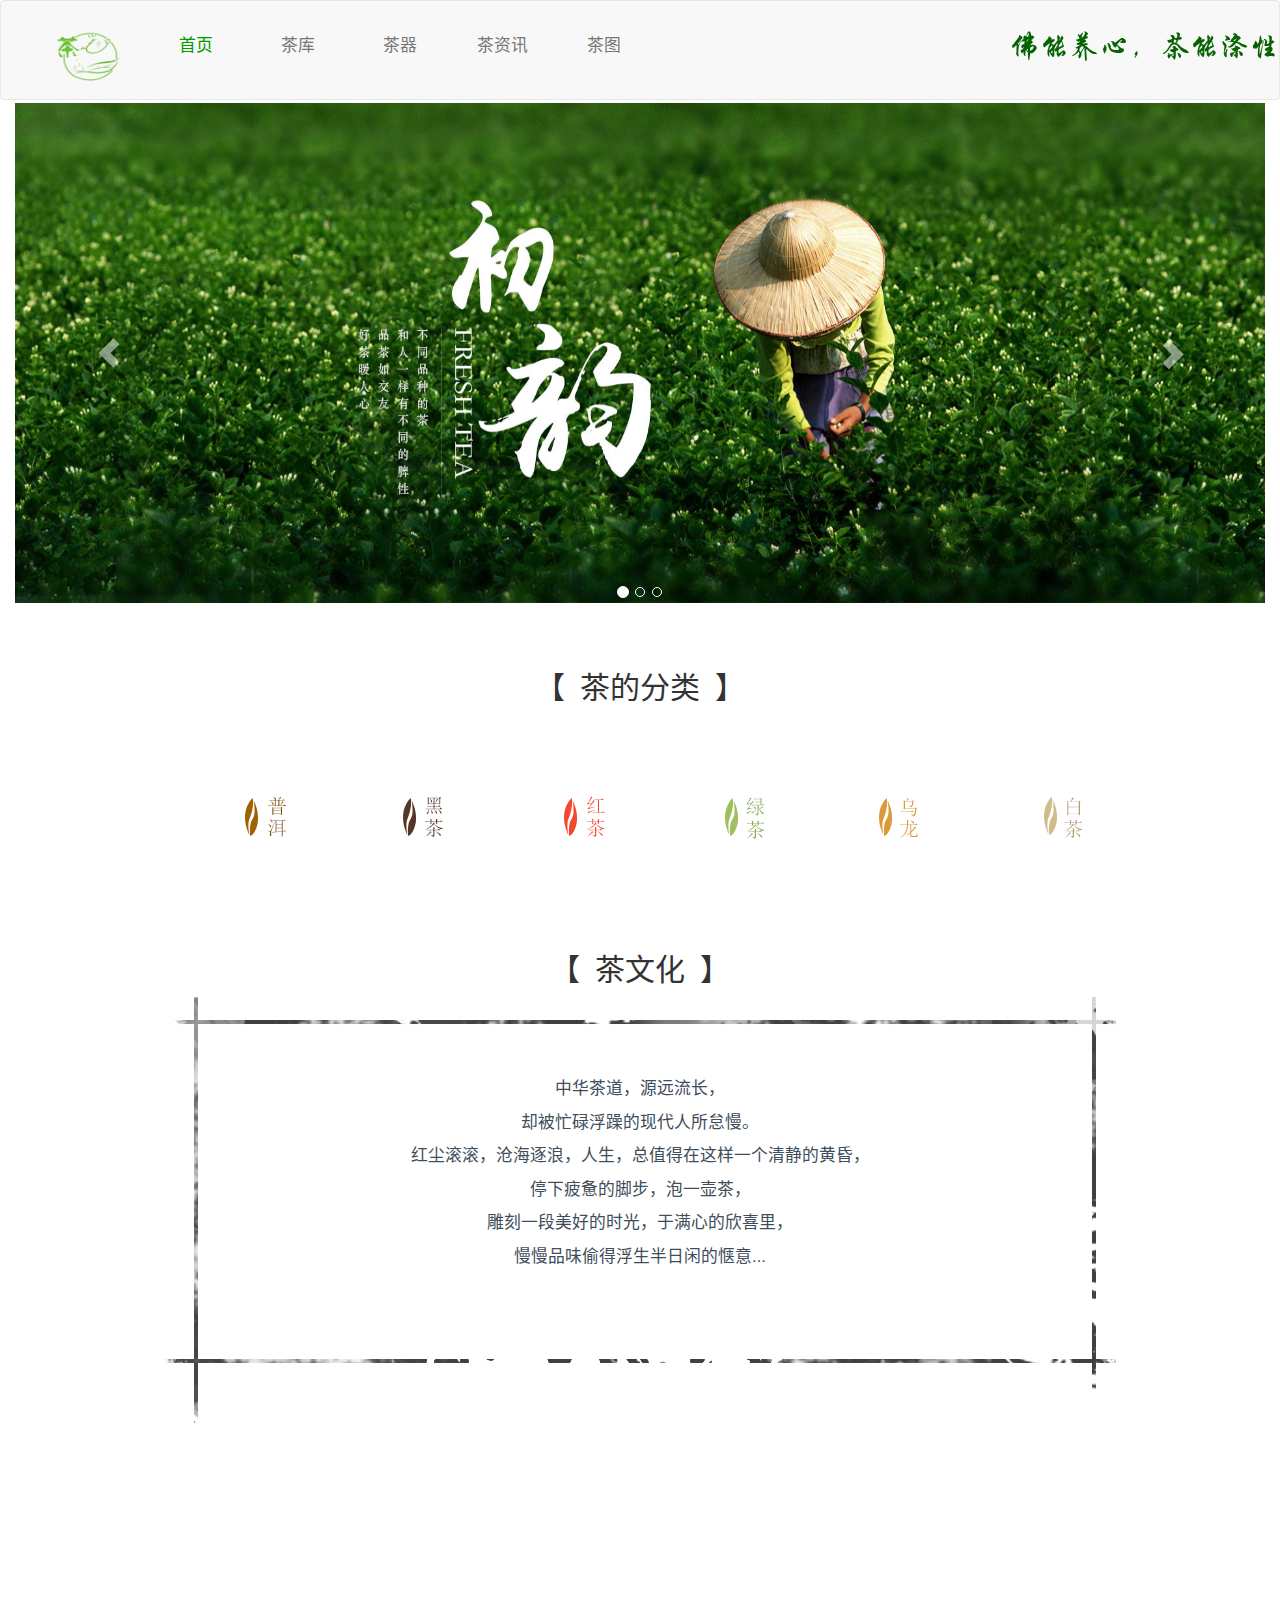
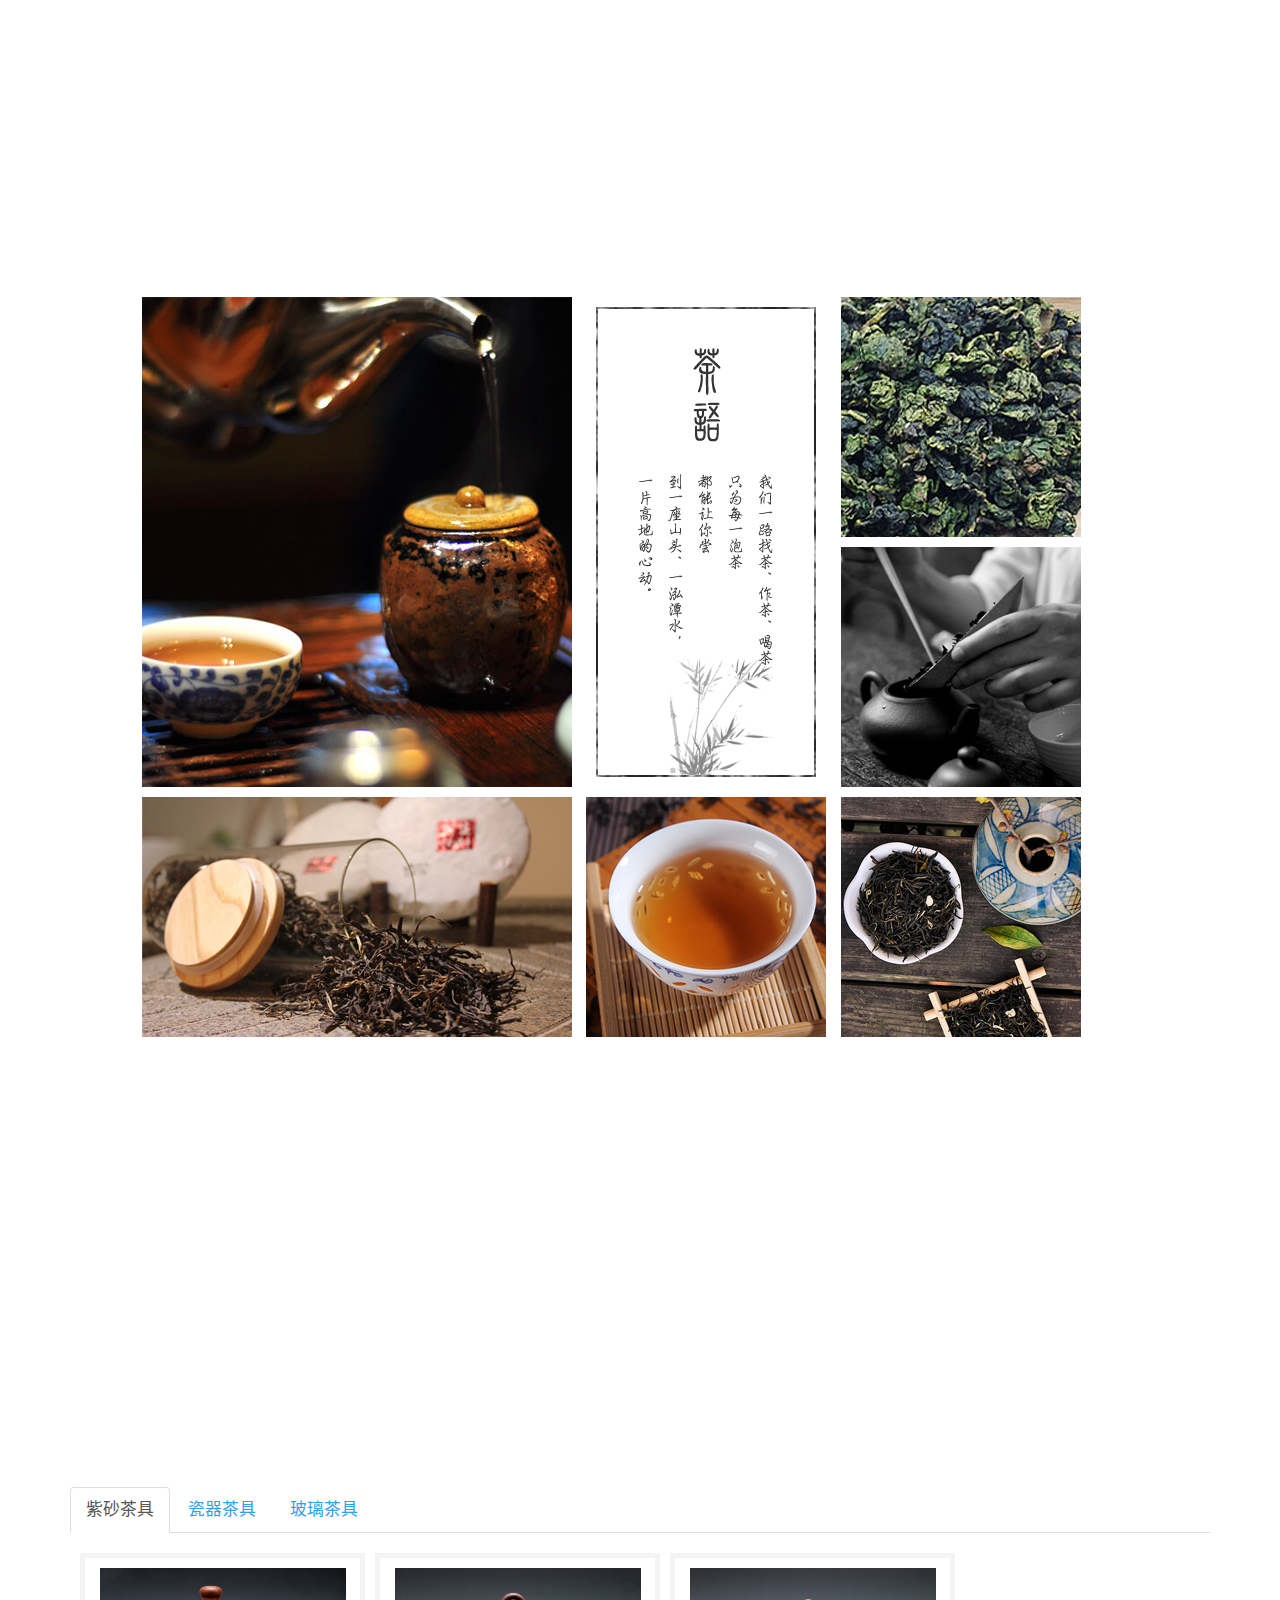
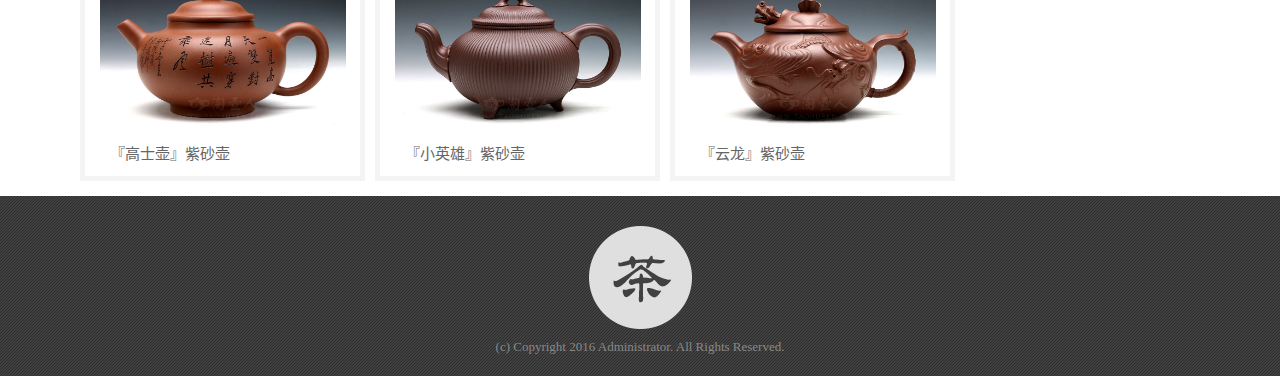
<file: index.html>
<!DOCTYPE html>
<html lang="zh-cn">
<head>
    <meta charset="utf-8">
    <meta http-equiv="X-UA-Compatible" content="IE=edge">
    <meta name="viewport"
          content="width=device-width, user-scalable=no, initial-scale=1.0, maximum-scale=1.0, minimum-scale=1.0">
    <title>茶--首页</title>

    <!-- Bootstrap -->
    <!--引入bootstrap的css文件-->
    <link rel="shortcut icon" href="favicon.ico" />
    <link href="lib/bootstrap-3.3.0-dist/dist/css/bootstrap.css" rel="stylesheet">
    <link rel="stylesheet" href="css/bootstrap.offcanvas.min.css" />
    <link rel="stylesheet" type="text/css" href="css/base.css"/>
    <link rel="stylesheet" type="text/css" href="css/default.css"/>
   	<link rel="stylesheet" type="text/css" href="css/animate.css"/>
	<link rel="stylesheet" type="text/css" href="css/index/index.css"/>
    <!-- HTML5 shim and Respond.js for IE8 support of HTML5 elements and media queries -->
    <!-- WARNING: Respond.js doesn't work if you view the page via file:// -->
    <!--[if lt IE 9]>
    <script src="lib/html5shiv-3.7.3/dist/html5shiv.min.js"></script>
    <script src="lib/Respond-1.4.2/src/respond.js"></script>
    <![endif]-->
</head>
<body>
<!--TODO-->
<!-------导航开始-->
<div class="cha-nav">
<header class="clearfix">
            <button type="button" class="navbar-toggle offcanvas-toggle" data-toggle="offcanvas" data-target="#js-bootstrap-offcanvas" style="float:left;">
                <span class="sr-only">Toggle navigation</span>
                <span class="icon-bar"></span>
                <span class="icon-bar"></span>
                <span class="icon-bar"></span>
            </button>
            <nav class="navbar navbar-default navbar-offcanvas navbar-offcanvas-touch navbar-offcanvas-fade" role="navigation" id="js-bootstrap-offcanvas">
                <div class="container-fluid">
                    <div class="navbar-header">
                        <a class="navbar-brand logo" href="index.html"><img src="img/index/logo.png" width="80" height="50"/></a>
                        <button type="button" class="navbar-toggle offcanvas-toggle pull-right" data-toggle="offcanvas" data-target="#js-bootstrap-offcanvas" style="float:left;">
                            <span class="sr-only">Toggle navigation</span>
                            <i class="glyphicon glyphicon-remove"></i>
                        </button>
                    </div>
                    <div>
                        <ul class="nav navbar-nav navbar-left">
                            <li><a class="active" href="#">首页</a></li>
                            <li><a  href="chaku.html">茶库</a></li>
                            <li><a href="#">茶器</a></li>
                            <li><a href="zixun.html">茶资讯</a></li>
                            <li><a href="chatu.html">茶图</a></li>
                      
                        </ul>
                         <ul class="nav navbar-nav navbar-right hidden-sm" >
                         	<li> <img src="img/index/wenzi.png"/></li>
                         </ul>
                    </div>
                </div>
            </nav>
            </nav>
       </header>
        </div>
        <!-------导航结束-->
        <!------轮播图开始-->
        <div class="carousel-box">
        	<div class="container-fluid main-container">
    <div id="carousel-example-generic" class="carousel slide">
      <!-- Indicators -->
      <ol class="carousel-indicators">
        <li data-target="#carousel-example-generic" data-slide-to="0" class="active"></li>
        <li data-target="#carousel-example-generic" data-slide-to="1"></li>
        <li data-target="#carousel-example-generic" data-slide-to="2"></li>
      </ol>

      <!-- Wrapper for slides -->
      <div class="carousel-inner" role="listbox">

        <!-- First slide -->
        <div class="item active deepskyblue">

          <div class="carousel-caption">
           <img data-animation = "animated rotateIn" src="img/index/lunbo1.jpg">
            
          </div>
        </div> <!-- /.item -->

        <!-- Second slide -->
        <div class="item skyblue">
          <div class="carousel-caption">
          <img data-animation="animated rollIn" src="img/index/lunbo3.jpg"/>
           
          </div>
        </div><!-- /.item -->

        <!-- Third slide -->
        <div class="item darkerskyblue">
          <div class="carousel-caption">
            <img  data-animation="animated zoomInLeft" src="img/index/lunbo4.jpg"/>
           
          </div>
        </div><!-- /.item -->

      </div><!-- /.carousel-inner -->

      <!-- Controls -->
      <a class="left carousel-control" href="#carousel-example-generic" role="button" data-slide="prev">
        <span class="glyphicon glyphicon-chevron-left" aria-hidden="true"></span>
        <span class="sr-only">Previous</span>
      </a>
      <a class="right carousel-control" href="#carousel-example-generic" role="button" data-slide="next">
        <span class="glyphicon glyphicon-chevron-right" aria-hidden="true"></span>
        <span class="sr-only">Next</span>
      </a>
    </div><!-- /.carousel -->

</div><!-- /.container -->
        		
        	</div>
        </div>
        <!------轮播图结束-->
        <!------茶类-->
        <div class="container">
        	<div class="tea-list">
        		<p style="text-align: center;">
        		<span class="word">
        			【&nbsp;&nbsp;<span>茶的分类</span>&nbsp;&nbsp;】
        		</span>
        	</p>
        		<ul class="clearfix">
        			<li class="col-lg-2 col-sm-4 col-md-4"><a class="i1" href="chaku.html">普洱</a></li>
        			<li class="col-lg-2 col-sm-4 col-md-4"><a class="i2" href="chaku.html">黑茶</a></li>
        			<li class="col-lg-2 col-sm-4 col-md-4"><a class="i3" href="chaku.html">红茶</a></li>
        			<li class="col-lg-2 col-sm-4 col-md-4"><a class="i4" href="chaku.html">绿茶</a></li>
        			<li class="col-lg-2 col-sm-4 col-md-4"><a class="i5" href="chaku.html">乌龙</a></li>
        			<li class="col-lg-2 col-sm-4 col-md-4"><a class="i6" href="chaku.html">白茶</a></li>
        		</ul>
        	</div>
        </div>
        <!-----茶类结束-->
        <!--茶文化-->
<div class="container-fluid">
    <div class="container">
        <div class="tea-culture">
        	<p>
        		<span class="word">
        			【&nbsp;&nbsp;<span>茶文化</span>&nbsp;&nbsp;】
        		</span>
        	</p>
        </div>         	
    </div>
    <div class="kuang">
    	<center>
    		<p class="pword">中华茶道，源远流长，<br />
却被忙碌浮躁的现代人所怠慢。<br />
红尘滚滚，沧海逐浪，人生，总值得在这样一个清静的黄昏，<br />
停下疲惫的脚步，泡一壶茶，<br />
雕刻一段美好的时光，于满心的欣喜里，<br />
慢慢品味偷得浮生半日闲的惬意...</p>
    	</center>
    </div>
</div>
<!--茶文化over-->
	<div class="container-fluid fix-box">
		<div class="fix1">
			<div class="fix1-word">
				<img src="img/index/teaword.png"/>
				<p>烹饪好茶 ，尝百味人生，香满万家</p>
			</div>
		</div>
	</div>
	<div class="container teapic-box">
		<div class="teapic-top clearfix">
		<div class="col-lg-5 col-md-5 hidden-sm hidden-xs"><img src="img/index/daocha.png"/></div>
		
		<div class="col-lg-3 col-md-3"><img class="fr sps" src="img/index/chayu.png"/ ></div>
		<div class="hidden-lg hidden-md hidden-sm"><p><br />品<br />茶<br />人<br />生</p></div>
		<div class="col-lg-4 col-md-4 hidden-xs">
			<div  class="col-lg-7"><img src="img/index/tea1.png"/></div>
			<div style="margin-top: 10px;" class="col-lg-7"> <img src="img/index/tea2.png"/></div>
		</div>
		</div>
		<div class="teapic-bottom clearfix">
			<div class="col-lg-5 col-md-5 hidden-sm hidden-xs"><img src="img/index/tea5.png"/></div>
			<div class="col-lg-3 col-md-3 col-sm-3 col-xs-3 hidden-sm hidden-xs"><img class="fr sps" src="img/index/tea4.png"/></div>
			<div class="col-lg-4 col-md-4 col-sm-4 col-xs-4 hidden-sm hidden-xs"><img class="sps2" src="img/index/tea3.png"/></div>
		</div>
		
	</div>
	
	<div class="container-fluid rel teatool">
		<div class="fix2">
			<div class="fix2-word">
				<img src="img/index/teatool.png"/>
				<p>茶器晚犹设，歌壶醒不敲。</p>
			</div>
		</div>
	</div>
	<div class="container teatool-tab-box">
		<ul id="myTab" class="nav nav-tabs" role="tablist">
  <li role="presentation" class="active"><a href="#home" role="tab" data-toggle="tab">紫砂茶具</a></li>
  <li role="presentation"><a href="#profile" role="tab" data-toggle="tab">瓷器茶具</a></li>
  <li role="presentation"><a href="#messages" role="tab" data-toggle="tab">玻璃茶具</a></li>
</ul>

<!-- Tab panes -->
<div class="tab-content">
  <div role="tabpanel" class="tab-pane active" id="home">
  	<div class="list col-lg-3 col-md-3 col-sm-3 col-xs-6">
			<div class="list-top">
				<img src="img/index/zishan1.jpg"/>
				<span class="word">
					<p style="font-weight: bold;">高士壶』紫砂壶</p>
					采用了原矿底槽清制作而成，壶容量为1000cc，壶身圆润饱满，柔和的线条和饱满的外形，让人由衷赞叹。
				</span>
			</div>
			<div class="list-bottom">
				
				<span>『高士壶』紫砂壶</span>
			</div>
		</div>
		<div class="list col-lg-3 col-md-3 col-sm-3 col-xs-6">
			<div class="list-top">
				<img src="img/index/zishan2.jpg"/>
				<span class="word">
					<p style="font-weight: bold;">『小英雄』紫砂壶</p>
					此《小英雄》壶为超大品1260cc，原矿紫泥制壶泥色醇厚古拙，壶之盖、身勾勒一百零八道筋瓤，喻《水浒传》中一百单八将，以如意作桥钮，口盖严丝合缝、上下影衬、经、纬深浅自如，英雄气足！
				</span>
			</div>
			<div class="list-bottom">
		
				<span>『小英雄』紫砂壶</span>
			</div>
		</div>
		<div class="list col-lg-3 col-md-3 col-sm-3 col-xs-6">
			<div class="list-top">
				<img src="img/index/zishan3.jpg"/>
				<span class="word">
					<p style="font-weight: bold;">『云龙』紫砂壶</p>
					云龙壶创意来源于传统鱼化龙壶式，壶身以浮雕手法装饰以流动的彩云、翻飞舞动的双龙，活灵活现。从云端下垂出龙尾，构成略呈耳形的壶鋬，龙尾为飞把略呈耳形，便于提拿；壶身所塑另外一条龙自云端向下气韵贯通，形象生动。
				</span>
			</div>
			<div class="list-bottom">
				
				<span>『云龙』紫砂壶</span>
			</div>
		</div>
  	</div>
  <div role="tabpanel" class="tab-pane" id="profile">
  	<div class="list col-lg-3 col-md-3 col-sm-3 col-xs-6">
			<div class="list-top">
				<img src="img/index/ciqi1.jpg"/>
				<span class="word">
					<p style="font-weight: bold;">景德镇陶瓷提梁壶</p>
					景德镇陶瓷器大容量提梁壶 特大号水壶 凉茶壶 复古怀旧老式茶壶
				</span>
			</div>
			<div class="list-bottom">
				
				<span>景德镇陶瓷提梁壶</span>
			</div>
		</div>
		<div class="list col-lg-3 col-md-3 col-sm-3 col-xs-6">
			<div class="list-top">
				<img src="img/index/ciqi2.jpg"/>
				<span class="word">
					<p style="font-weight: bold;">景德镇陶瓷方形壶</p>
					景德镇陶瓷器方形壶  凉茶壶 复古怀旧老式茶壶
				</span>
			</div>
			<div class="list-bottom">
		
				<span>景德镇陶瓷方形壶</span>
			</div>
		</div>
		<div class="list col-lg-3 col-md-3 col-sm-3 col-xs-6">
			<div class="list-top">
				<img src="img/index/ciqi3.jpg"/>
				<span class="word">
					<p style="font-weight: bold;">『宋湖田窑影青茶壶</p>
					影青瓷又称映青瓷，是汉族传统制瓷工艺中的珍品，其前身是青白瓷，被称作“色白花青”的影青瓷是北宋中期景德镇所独创，其釉色青白淡雅，釉面明澈丽洁，胎质坚致腻白，色泽温润如玉，所以历史上有“假玉器”之称。
				</span>
			</div>
			<div class="list-bottom">
				
				<span>宋湖田窑影青茶壶</span>
			</div>
		</div>
  </div>
  <div role="tabpanel" class="tab-pane" id="messages">
  	<div class="list col-lg-3 col-md-3 col-sm-3 col-xs-6">
			<div class="list-top">
				<img src="img/index/boli1.jpg"/>
				<span class="word">
					<p style="font-weight: bold;">玻璃双层杯</p>
					本品采用手工吹制的两只单层玻璃杯，相互嵌套后，高温烤合杯口而成，工艺 难度和制作成本都远高于普通模具单层玻璃杯。
				</span>
			</div>
			<div class="list-bottom">
				
				<span>玻璃双层杯</span>
			</div>
		</div>
		<div class="list col-lg-3 col-md-3 col-sm-3 col-xs-6">
			<div class="list-top">
				<img src="img/index/boli2.jpg"/>
				<span class="word">
					<p style="font-weight: bold;">玻璃美体杯</p>
					简约的现代感设计，配合晶莹剔透高性能玻璃材质，

无论何时何地何处，优美环彩的光影流动，视觉令心情变得从容清透
				</span>
			</div>
			<div class="list-bottom">
		
				<span>玻璃美体杯</span>
			</div>
		</div>
		<div class="list col-lg-3 col-md-3 col-sm-3 col-xs-6">
			<div class="list-top">
				<img src="img/index/boli3.jpg"/>
				<span class="word">
					<p style="font-weight: bold;">玻璃燕尾壶</p>
					简约的现代感设计，配合晶莹剔透高性能玻璃材质，
无论何时何地何处，优美环彩的光影流动，视觉令心情变得从容清透
				</span>
			</div>
			<div class="list-bottom">
				
				<span>玻璃燕尾壶</span>
			</div>
		</div>
  </div>
</div>
	</div>
<div class="container-fluid footer">
	<div class="container">
		<center><img src="img/index/footlogo.png"/>
		<p>(c) Copyright 2016 Administrator. All Rights Reserved. </p>
		</center>
		
	</div>
</div>
<!-- jQuery (necessary for Bootstrap's JavaScript plugins) -->
<script src="lib/jquery-1.12.4.js"></script>
<!-- Include all compiled plugins (below), or include individual files as needed -->
<script src="lib/bootstrap-3.3.0-dist/dist/js/bootstrap.min.js"></script>
<script src="js/bootstrap.offcanvas.min.js" type="text/javascript" charset="utf-8"></script>
<script src="js/index/index.js" type="text/javascript" charset="utf-8"></script>
</body>
</html>
</file>
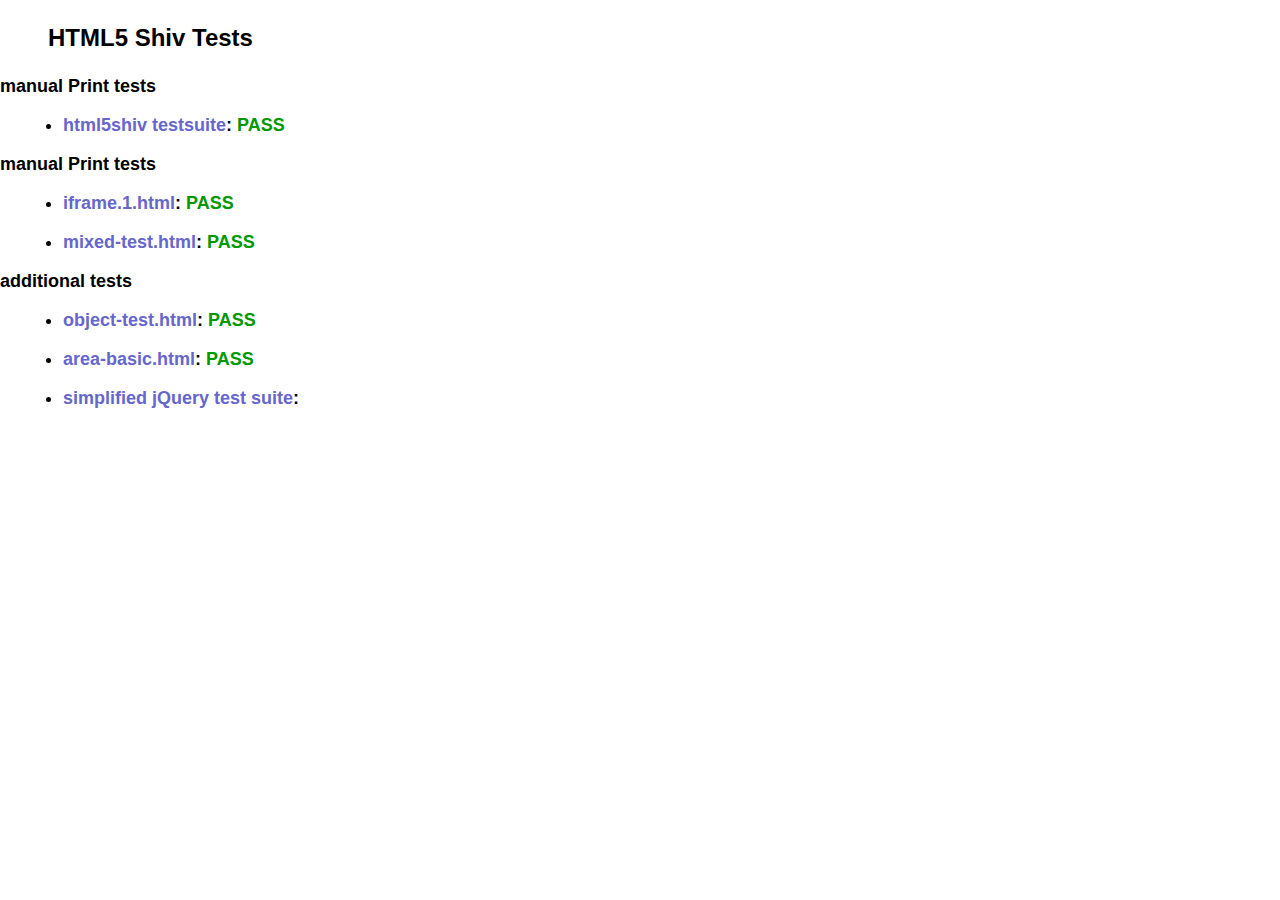
<file: lib/html5shiv-3.7.3/test/index.html>
<!doctype html>
<html>
	<head>
		<meta charset="utf-8">
		<title>IE&lt;9 HTML5 Shiv Tests</title>
		<link rel="stylesheet" href="style.css">
		<script src="../src/html5shiv-printshiv.js"></script>
	</head>
	<body>
		<h1>
			HTML5 Shiv Tests
		</h1>
		<h2>manual Print tests</h2>
		<ul>
			<li>
				<a href="html5shiv.html">html5shiv testsuite</a>: <span class="pass">PASS</span>
			</li>
			
		</ul>
		<h2>manual Print tests</h2>
		<ul>
			<li>
				<a href="iframe.1.html">iframe.1.html</a>: <span class="pass">PASS</span>
			</li>
			<li>
				<a href="mixed-test.html">mixed-test.html</a>: <span class="pass">PASS</span>
			</li>
			
		</ul>
		<h2>additional tests</h2>
		<ul>
			
			<li>
				<a href="object-test.html">object-test.html</a>: <span class="pass">PASS</span>
			</li>
			
			<li>
				<a href="highcharts/area-basic.html">area-basic.html</a>: <span class="pass">PASS</span>
			</li>
			<li>
				<a href="jquery-1.7.1/index.html">simplified jQuery test suite</a>:
			</li>
		</ul>
	<body>
</html>
</file>
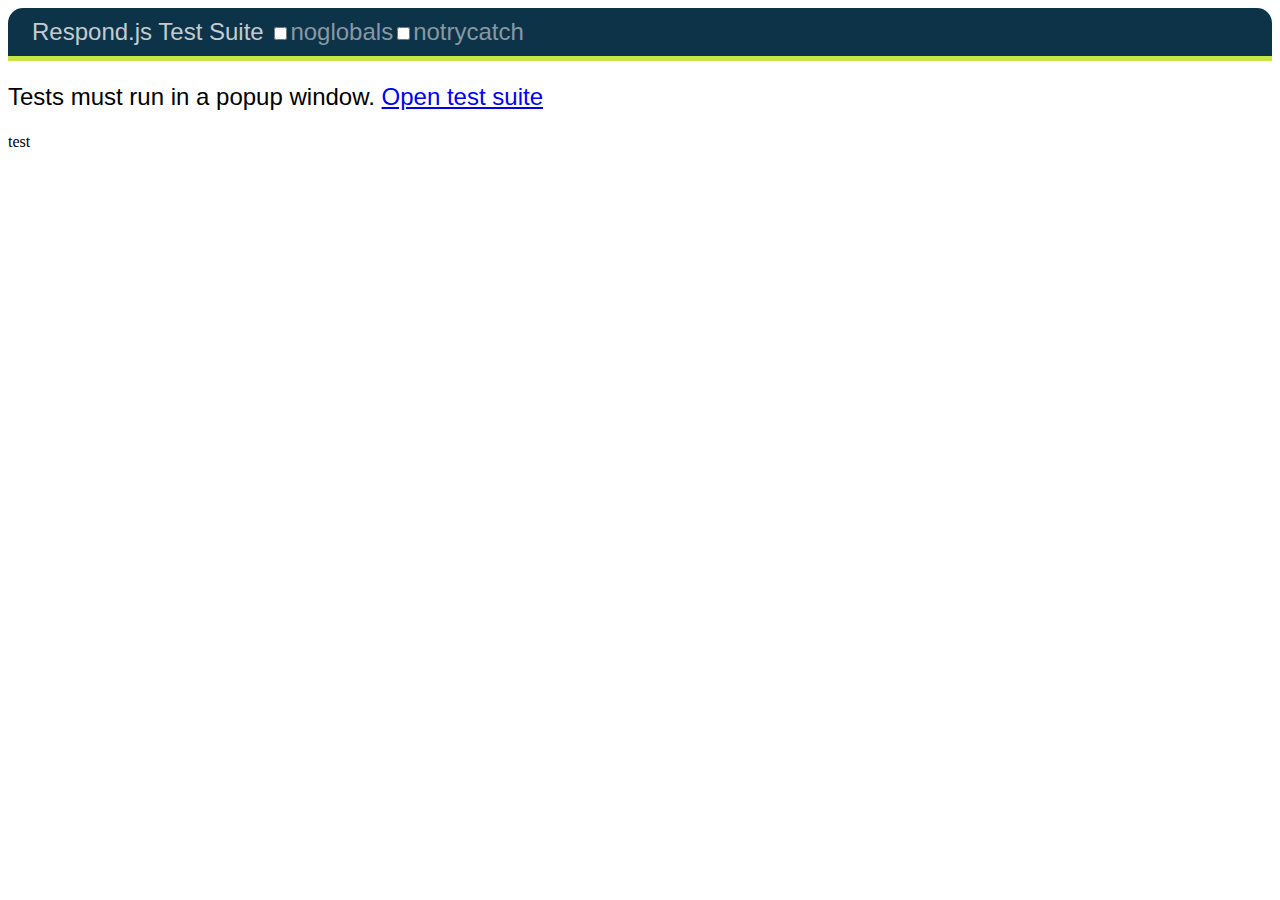
<file: lib/Respond-1.4.2/test/unit/index.html>
<!DOCTYPE html>
<html>
<head>
	<meta charset="utf-8" />
	<title>Respond.js Test Suite</title>
	<link rel="stylesheet" href="qunit/qunit.css" media="screen">
	<script src="qunit/qunit.js"></script>
	<link href="test.css" rel="stylesheet" />
	<link href="test2.css" media="screen and (min-width: 950px)" rel="stylesheet" />
	<link href="test3.css" media="screen and (min-width: 68.75em)" rel="stylesheet" />
	<script src="../../dest/respond.src.js"></script>
	<script src="tests.js"></script>

</head>
<body>
	<h1 id="qunit-header">Respond.js Test Suite</h1>
	<h2 id="qunit-banner"></h2>
	<div id="qunit-testrunner-toolbar"></div>
	<h2 id="qunit-userAgent"></h2>
	<ol id="qunit-tests"></ol>
	
	<!-- tests must run in new window -->
	<div id="launcher"></div>
	
	<!-- elem for applying css via queries -->
	<div id="testelem" class="foo">test</div>
	
</body>
</html>
</file>
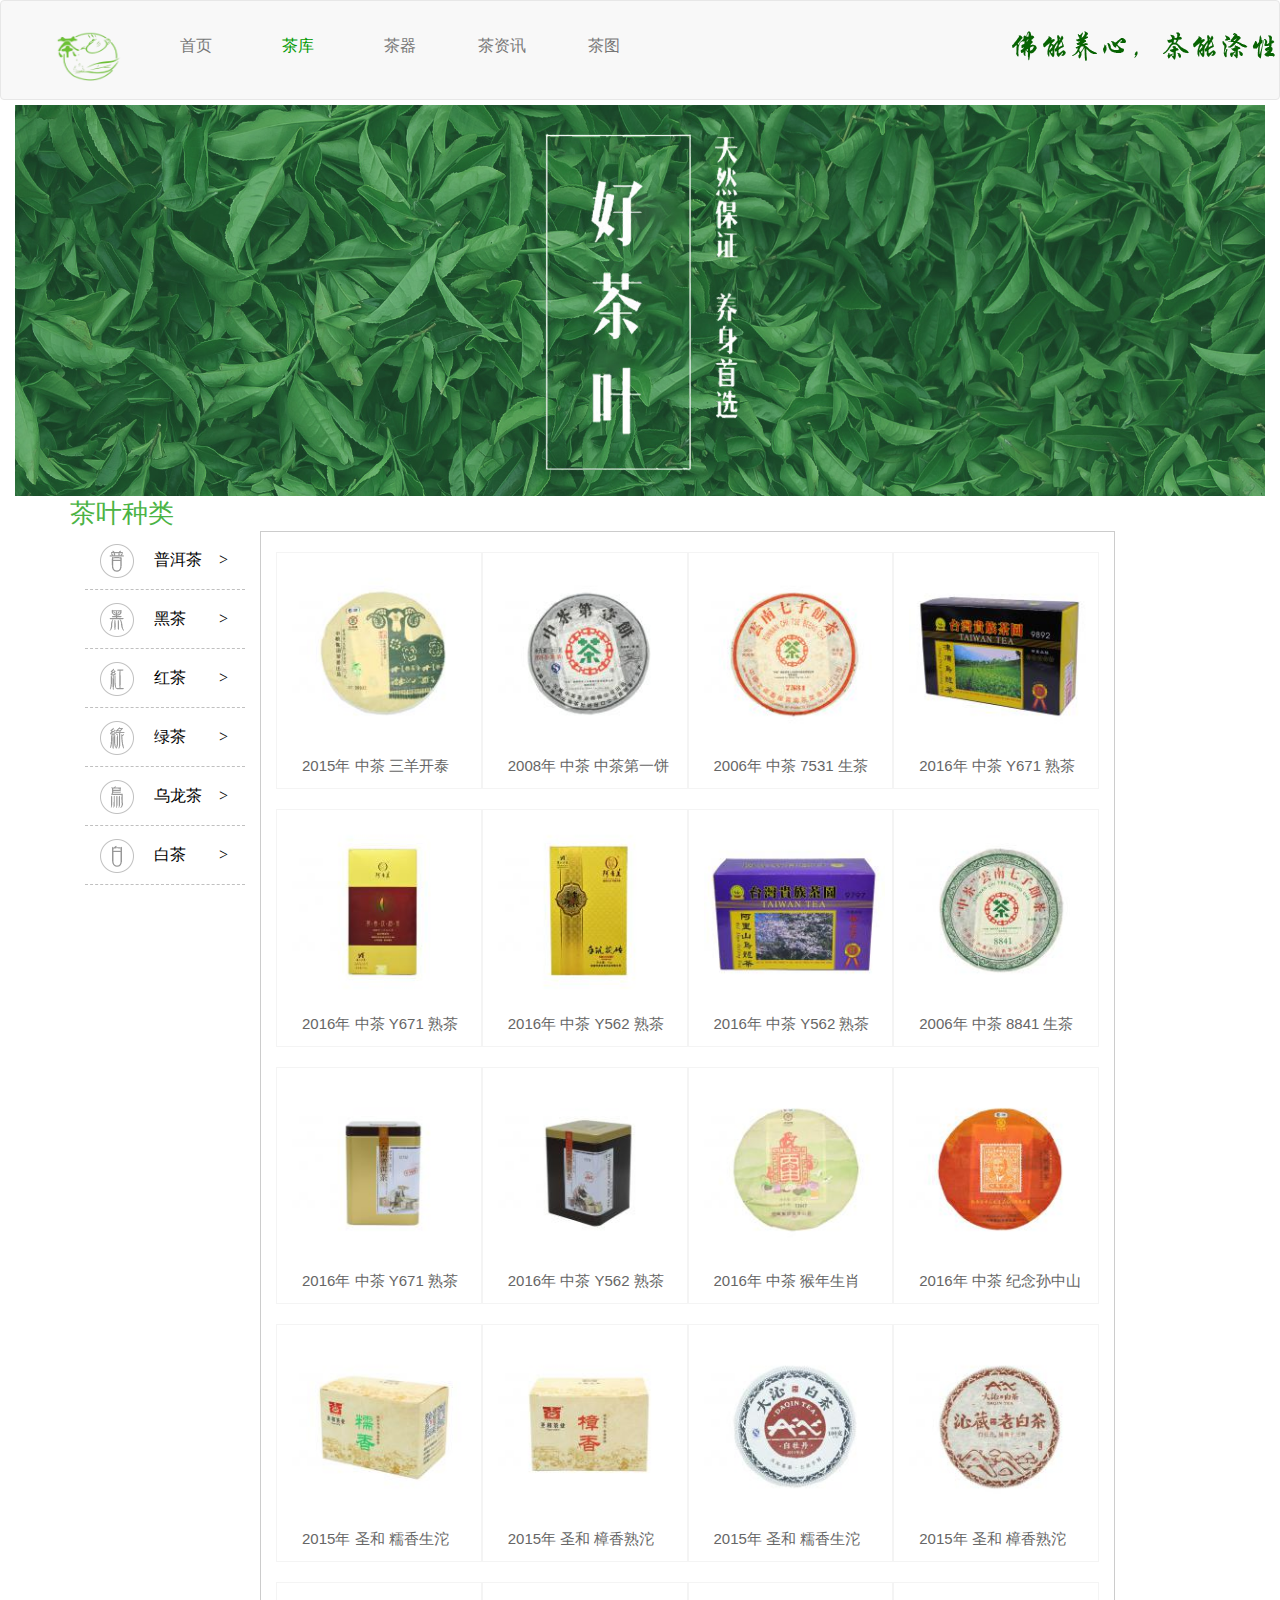
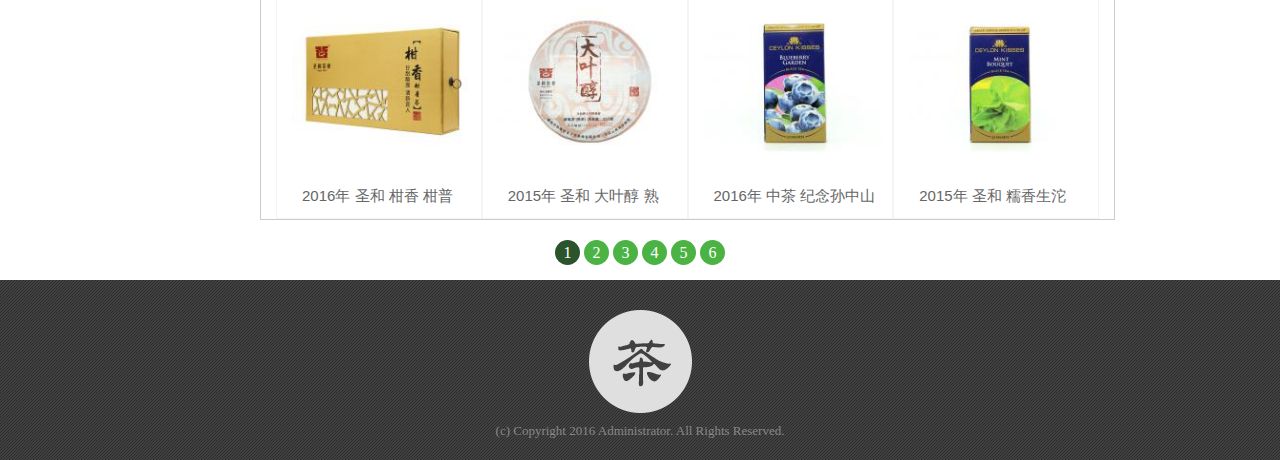
<file: chaku.html>
<!DOCTYPE html>
<html>
	<head>
    <meta charset="utf-8">
    <meta http-equiv="X-UA-Compatible" content="IE=edge">
    <meta name="viewport"
          content="width=device-width, user-scalable=no, initial-scale=1.0, maximum-scale=1.0, minimum-scale=1.0">
    <title>茶--库</title>

    <!-- Bootstrap -->
    <!--引入bootstrap的css文件-->
     <link rel="shortcut icon" href="favicon.ico" />
    <link href="lib/bootstrap-3.3.0-dist/dist/css/bootstrap.css" rel="stylesheet">
    <link rel="stylesheet" href="css/bootstrap.offcanvas.min.css" />
    <link rel="stylesheet" type="text/css" href="css/base.css"/>
    <link rel="stylesheet" type="text/css" href="css/default.css"/>
   	<link rel="stylesheet" type="text/css" href="css/animate.css"/>
	<link rel="stylesheet" type="text/css" href="css/chaku/chaku.css"/>
    <!-- HTML5 shim and Respond.js for IE8 support of HTML5 elements and media queries -->
    <!-- WARNING: Respond.js doesn't work if you view the page via file:// -->
    <!--[if lt IE 9]>
    <script src="lib/html5shiv-3.7.3/dist/html5shiv.min.js"></script>
    <script src="lib/Respond-1.4.2/src/respond.js"></script>
    <![endif]-->

</head>
	<body>
		<div class="cha-nav">
<header class="clearfix">
            <button type="button" class="navbar-toggle offcanvas-toggle" data-toggle="offcanvas" data-target="#js-bootstrap-offcanvas" style="float:left;">
                <span class="sr-only">Toggle navigation</span>
                <span class="icon-bar"></span>
                <span class="icon-bar"></span>
                <span class="icon-bar"></span>
            </button>
            <nav class="navbar navbar-default navbar-offcanvas navbar-offcanvas-touch navbar-offcanvas-fade" role="navigation" id="js-bootstrap-offcanvas">
                <div class="container-fluid">
                    <div class="navbar-header">
                        <a class="navbar-brand logo" href="index.html"><img src="img/index/logo.png" width="80" height="50"/></a>
                        <button type="button" class="navbar-toggle offcanvas-toggle pull-right" data-toggle="offcanvas" data-target="#js-bootstrap-offcanvas" style="float:left;">
                            <span class="sr-only">Toggle navigation</span>
                            <i class="glyphicon glyphicon-remove"></i>
                        </button>
                    </div>
                    <div>
                        <ul class="nav navbar-nav navbar-left">
                            <li><a  href="index.html">首页</a></li>
                            <li><a class="active"  href="#">茶库</a></li>
                            <li><a href="#">茶器</a></li>
                            <li><a  href="zixun.html">茶资讯</a></li>
                            <li><a href="chatu.html">茶图</a></li>
                         
                        </ul>
                         <ul class="nav navbar-nav navbar-right hidden-sm" >
                         	<li> <img src="img/index/wenzi.png"/></li>
                         </ul>
                    </div>
                </div>
            </nav>
            </nav>
       </header>
       </div>	
        <div class="container-fluid kind-header-box">
        	<div  class="kind-header"><img src="img/chakku/all.jpg"/></div>
        </div>
              
        	     		
        	<div class="container">
        		  <p ><a class="title" href="javascript:;">茶叶种类</a></p>
        		<div class="col-lg-2 kind-nav-box">
        			<dl class="col-sm-4 col-xs-4">
        				<dt>
        					<a href="javascript:;"><i class="icon i1"></i>普洱茶<i class="statu">></i></a>
        				</dt>
        			</dl>
        			<dl class="col-sm-4 col-xs-4">
        				<dt>
        					<a href="javascript:;"><i class="icon i2"></i>黑茶<i class="statu">></i></a>
        				</dt>
        			</dl>
        			<dl class="col-sm-4 col-xs-4">
        				<dt>
        					<a href="javascript:;"><i class="icon i3"></i>红茶<i class="statu">></i></a>
        				</dt>
        			</dl>
        			<dl class="col-sm-4 col-xs-4">
        				<dt>
        					<a href="javascript:;"><i class="icon i4"></i>绿茶<i class="statu">></i></a>
        				</dt>
        			</dl>
        			<dl class="col-sm-4 col-xs-4">
        				<dt>
        					<a href="javascript:;"><i class="icon i5"></i>乌龙茶<i class="statu">></i></a>
        				</dt>
        			</dl>
        			<dl class="col-sm-4 col-xs-4">
        				<dt>
        					<a href="javascript:;"><i class="icon i6"></i>白茶<i class="statu">></i></a>
        				</dt>
        			</dl>
        		</div>
        		<div class="col-lg-9 kind-list-box">
        			
    </div>
</div>
<div class="container">
	<center><ul class="page">
		<li class="active">1</li>
		<li>2</li>
		<li>3</li>
		<li>4</li>
		<li>5</li>
		<li>6</li>
		
	</ul></center>
</div>
        <div class="container-fluid footer">
	<div class="container">
		<center><img src="img/index/footlogo.png"/>
		<p>(c) Copyright 2016 Administrator. All Rights Reserved. </p>
		</center>
		
	</div>
</div>
<!-- jQuery (necessary for Bootstrap's JavaScript plugins) -->
<script src="lib/jquery-1.12.4.js"></script>
<!-- Include all compiled plugins (below), or include individual files as needed -->
<script src="lib/bootstrap-3.3.0-dist/dist/js/bootstrap.min.js"></script>
<script src="js/bootstrap.offcanvas.min.js" type="text/javascript" charset="utf-8"></script>
<script src="js/chaku/chaku.js" type="text/javascript" charset="utf-8"></script>
</body>
</html>
</file>
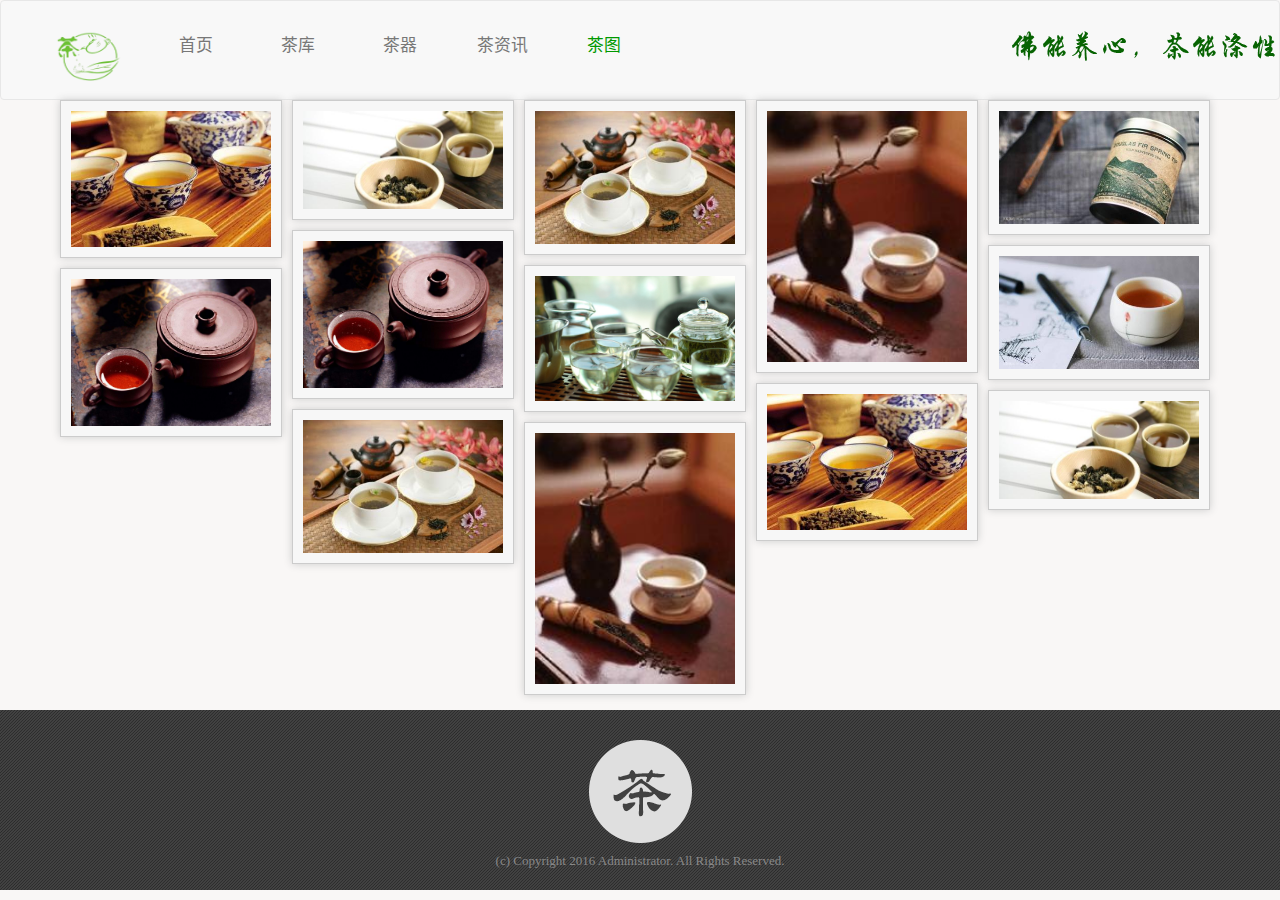
<file: chatu.html>
<!DOCTYPE html>
<html lang="zh-cn">
<head>
    <meta charset="utf-8">
    <meta http-equiv="X-UA-Compatible" content="IE=edge">
    <meta name="viewport"
          content="width=device-width, user-scalable=no, initial-scale=1.0, maximum-scale=1.0, minimum-scale=1.0">
    <title>茶--图</title>

    <!-- Bootstrap -->
    <!--引入bootstrap的css文件-->
    <link rel="shortcut icon" href="favicon.ico" />
    <link href="lib/bootstrap-3.3.0-dist/dist/css/bootstrap.css" rel="stylesheet">
    <link rel="stylesheet" href="css/bootstrap.offcanvas.min.css" />
    <link rel="stylesheet" type="text/css" href="css/base.css"/>
    <link rel="stylesheet" type="text/css" href="css/default.css"/>
	<link rel="stylesheet" type="text/css" href="css/chatu/chatu.css"/>
    <!-- HTML5 shim and Respond.js for IE8 support of HTML5 elements and media queries -->
    <!-- WARNING: Respond.js doesn't work if you view the page via file:// -->
    <!--[if lt IE 9]>
    <script src="lib/html5shiv-3.7.3/dist/html5shiv.min.js"></script>
    <script src="lib/Respond-1.4.2/src/respond.js"></script>
    <![endif]-->
</head>
<body>
<!--TODO-->
<div class="cha-nav">
<header class="clearfix">
            <button type="button" class="navbar-toggle offcanvas-toggle" data-toggle="offcanvas" data-target="#js-bootstrap-offcanvas" style="float:left;">
                <span class="sr-only">Toggle navigation</span>
                <span class="icon-bar"></span>
                <span class="icon-bar"></span>
                <span class="icon-bar"></span>
            </button>
            <nav class="navbar navbar-default navbar-offcanvas navbar-offcanvas-touch navbar-offcanvas-fade" role="navigation" id="js-bootstrap-offcanvas">
                <div class="container-fluid">
                    <div class="navbar-header">
                        <a class="navbar-brand logo" href="index.html"><img src="img/index/logo.png" width="80" height="50"/></a>
                        <button type="button" class="navbar-toggle offcanvas-toggle pull-right" data-toggle="offcanvas" data-target="#js-bootstrap-offcanvas" style="float:left;">
                            <span class="sr-only">Toggle navigation</span>
                            <i class="glyphicon glyphicon-remove"></i>
                        </button>
                    </div>
                    <div>
                        <ul class="nav navbar-nav navbar-left">
                            <li><a  href="index.html">首页</a></li>
                            <li><a  href="chaku.html">茶库</a></li>
                            <li><a href="#">茶器</a></li>
                            <li><a href="zixun.html">茶资讯</a></li>
                            <li><a class="active" href="chatu.html">茶图</a></li>
                           
                        </ul>
                         <ul class="nav navbar-nav navbar-right hidden-sm" >
                         	<li> <img src="img/index/wenzi.png"/></li>
                         </ul>
                    </div>
                </div>
            </nav>
            </nav>
       </header>
        </div>

	<div id="demo">
		
  <div class="box"><img src="img/chatu/01.jpg" alt=""></div>
  <div class="box"><img src="img/chatu/02.jpg" alt=""></div>
  <div class="box"><img src="img/chatu/03.jpg" alt=""></div>
  <div class="box"><img src="img/chatu/04.jpg" alt=""></div>
  <div class="box"><img src="img/chatu/05.jpg" alt=""></div>
  <div class="box"><img src="img/chatu/06.jpg" alt=""></div>
  <div class="box"><img src="img/chatu/07.jpg" alt=""></div>
  <div class="box"><img src="img/chatu/08.jpg" alt=""></div>
<div class="box"><img src="img/chatu/06.jpg" alt=""></div>
<div class="box"><img src="img/chatu/01.jpg" alt=""></div>
  <div class="box"><img src="img/chatu/02.jpg" alt=""></div>
  <div class="box"><img src="img/chatu/03.jpg" alt=""></div>
  <div class="box"><img src="img/chatu/04.jpg" alt=""></div>
  
</div>
<div class="container-fluid footer">
	<div class="container">
		<center><img src="img/index/footlogo.png"/>
		<p>(c) Copyright 2016 Administrator. All Rights Reserved. </p>
		</center>
		
	</div>
</div>
<!-- jQuery (necessary for Bootstrap's JavaScript plugins) -->
<script src="lib/jquery-1.12.4.js"></script>
<!-- Include all compiled plugins (below), or include individual files as needed -->
<script src="lib/bootstrap-3.3.0-dist/dist/js/bootstrap.min.js"></script>
<script src="js/bootstrap.offcanvas.min.js" type="text/javascript" charset="utf-8"></script>
<script src="js/jquery.waterfall.js" type="text/javascript" charset="utf-8"></script>
<script src="js/chatu/chatu.js" type="text/javascript" charset="utf-8"></script>
</body>
</html>
</file>
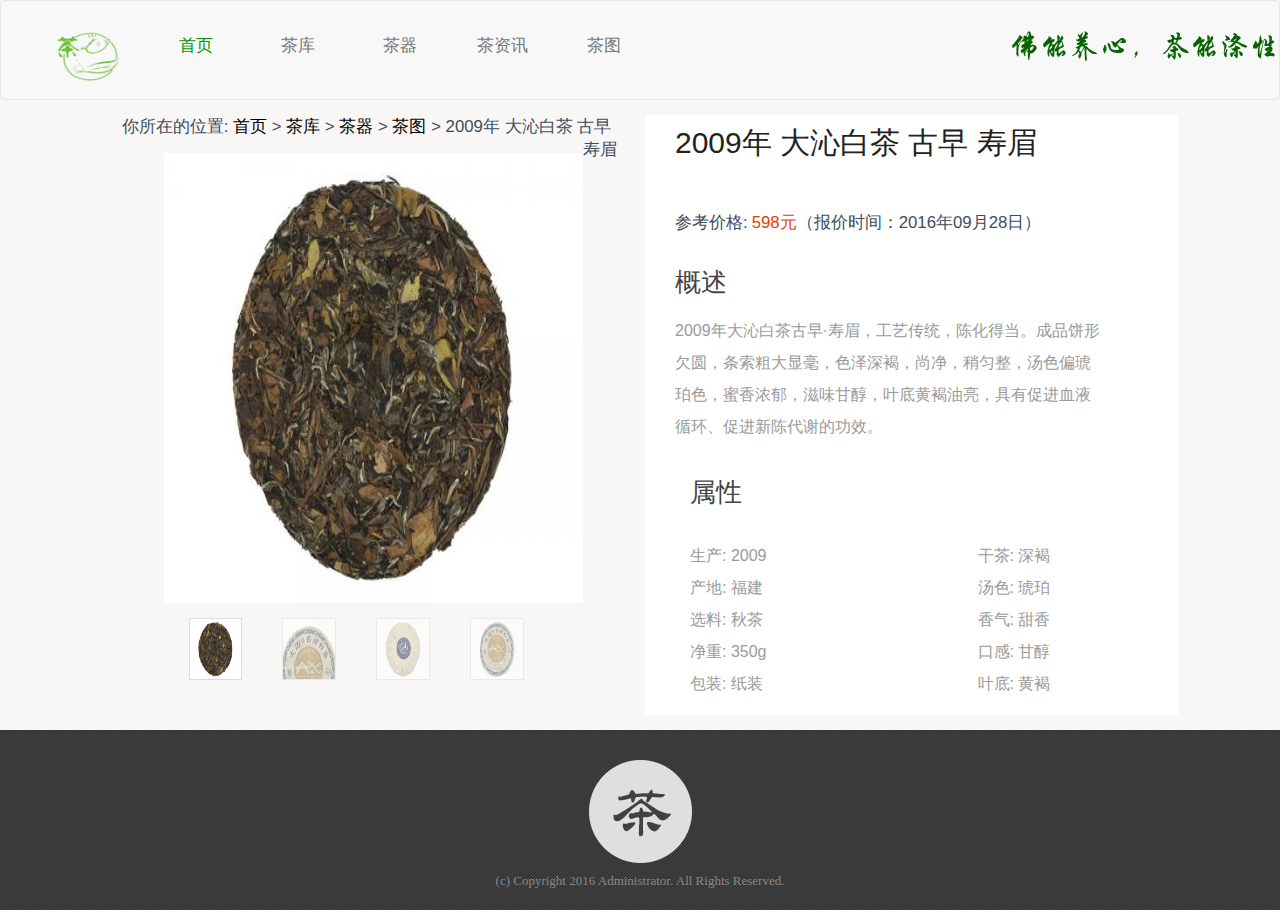
<file: detail.html>
<!DOCTYPE html>
<html>
	<head>
	<meta charset="UTF-8">
	<title>详情</title>
	<link rel="shortcut icon" href="favicon.ico" />
    <link href="lib/bootstrap-3.3.0-dist/dist/css/bootstrap.css" rel="stylesheet">
    <link rel="stylesheet" href="css/bootstrap.offcanvas.min.css" />
    <link rel="stylesheet" type="text/css" href="css/base.css"/>
    <link rel="stylesheet" type="text/css" href="css/default.css"/>
    <link rel="stylesheet" href="css/detail.css" />
	</head>
	<body>
<!-------导航开始-->
<div class="cha-nav">
<header class="clearfix">
            <button type="button" class="navbar-toggle offcanvas-toggle" data-toggle="offcanvas" data-target="#js-bootstrap-offcanvas" style="float:left;">
                <span class="sr-only">Toggle navigation</span>
                <span class="icon-bar"></span>
                <span class="icon-bar"></span>
                <span class="icon-bar"></span>
            </button>
            <nav class="navbar navbar-default navbar-offcanvas navbar-offcanvas-touch navbar-offcanvas-fade" role="navigation" id="js-bootstrap-offcanvas">
                <div class="container-fluid">
                    <div class="navbar-header">
                        <a class="navbar-brand logo" href="index.html"><img src="img/index/logo.png" width="80" height="50"/></a>
                        <button type="button" class="navbar-toggle offcanvas-toggle pull-right" data-toggle="offcanvas" data-target="#js-bootstrap-offcanvas" style="float:left;">
                            <span class="sr-only">Toggle navigation</span>
                            <i class="glyphicon glyphicon-remove"></i>
                        </button>
                    </div>
                    <div>
                        <ul class="nav navbar-nav navbar-left">
                            <li><a class="active" href="#">首页</a></li>
                            <li><a  href="chaku.html">茶库</a></li>
                            <li><a href="#">茶器</a></li>
                            <li><a href="zixun.html">茶资讯</a></li>
                            <li><a href="chatu.html">茶图</a></li>
                        </ul>
                         <ul class="nav navbar-nav navbar-right hidden-sm" >
                         	<li> <img src="img/index/wenzi.png"/></li>
                         </ul>
                    </div>
                </div>
            </nav>
            </nav>
       </header>
        </div>
        <!-------导航结束-->
        <!--详情开始-->
        	<div class="container-fluid inner">
        		<div class="row">
        		<div class="bread-nav col-md-5 col-sm-12 col-xs-12 col-md-offset-1">你所在的位置:
        			<a href="#">首页</a>
        			<em>></em>
        			<a href="#">茶库</a>
        			<em>></em>
        			<a href="#">茶器</a>
        			<em>></em>
        			<a href="#">茶图</a>
        			<em>></em>
        			2009年 大沁白茶 古早 寿眉  
        			<div class="tea col-md-10 col-sm-10 col-xs-10 col-md-offset-1 col-sm-offset-1 col-xs-offset-1">
        				<div class="bigImg">
                        <img src="img/detail/28192809d3e1203e940705_480_360.jpg"/>
                        <img src="img/detail/28192806d3399f1d5a8062_480_360.jpg"/>
                        <img src="img/detail/28192806b63ef667277849_480_360.jpg"/>
                        <img src="img/detail/28192805b99341c63a9065_480_360.jpg"/>
                    </div>
        			</div>
        			<ul class="xyd">
        			<li class="lubo col-md-2 col-sm-2 col-xs-2 col-md-push-1 col-sm-push-1 col-xs-push-1"><img src="img/detail/28192809d3e1203e940705_480_360.jpg"/></li>
        			<li class="lubo col-md-2 col-sm-2 col-xs-2 col-md-push-1 col-sm-push-1 col-xs-push-1"><img src="img/detail/28192806d3399f1d5a8062_480_360.jpg"/></li>
        			<li class="lubo col-md-2 col-sm-2 col-xs-2 col-md-push-1 col-sm-push-1 col-xs-push-1"><img src="img/detail/28192806b63ef667277849_480_360.jpg"/></li>
        			<li class="lubo col-md-2 col-sm-2 col-xs-2 col-md-push-1 col-sm-push-1 col-xs-push-1"><img src="img/detail/28192805b99341c63a9065_480_360.jpg"/></li>
        			</ul>
        		</div>
        		<div class="content col-md-5 col-sm-12 col-xs-12">
        			<div class="price col-md-11 col-sm-11 col-xs-11">
        				<h1>2009年 大沁白茶 古早 寿眉</h1>
        				<span class="jg">参考价格:<em>598元</em>（报价时间：2016年09月28日）</span>
        			</div>
        			<div class="Summary col-md-11 col-sm-11 col-xs-11"><span>概述</span>
        				<p class="del">2009年大沁白茶古早·寿眉，工艺传统，陈化得当。成品饼形欠圆，条索粗大显毫，色泽深褐，尚净，稍匀整，汤色偏琥珀色，蜜香浓郁，滋味甘醇，叶底黄褐油亮，具有促进血液循环、促进新陈代谢的功效。</p>
        			</div>
        			<div class="attribute col-md-11 col-sm-11 col-xs-11">
        				<div class="sx col-md-3 col-sm-3 col-xs-3">属性</div>
        				<div class="product col-md-4 col-sm-6 col-xs-6 col-md-pull-3 col-xs-pull-2">
        					<ul>
        					<li><span>生产:</span> 2009</li>
        					<li><span>产地:</span> 福建</li>
        					<li><span>选料:</span> 秋茶</li>
        					<li><span>净重:</span> 350g</li>
        					<li><span>包装:</span> 纸装</li>
        					</ul>
        				</div>
        				<div class="product01 col-md-4 col-sm-3 col-xs-3 col-xs-pull-2 col-md-push-1">
        					<ul>
        					<li><span>干茶:</span> 深褐</li>
        					<li><span>汤色:</span> 琥珀</li>
        					<li><span>香气:</span> 甜香</li>
        					<li><span>口感:</span> 甘醇</li>
        					<li><span>叶底:</span> 黄褐</li>
        					</ul>
        				</div>
        			</div>
        		</div>
        		</div>
        		
        	</div>
        <div class="container-fluid footer">
	<div class="container">
		<center><img src="img/index/footlogo.png"/>
		<p>(c) Copyright 2016 Administrator. All Rights Reserved. </p>
		</center>
		
	</div>
</div>
<!-- jQuery (necessary for Bootstrap's JavaScript plugins) -->
<script type="text/javascript" src="js/jquery-1.11.1.min.js" ></script>
<!-- Include all compiled plugins (below), or include individual files as needed -->
<script src="lib/bootstrap-3.3.0-dist/dist/js/bootstrap.min.js"></script>
<script type="text/javascript" src="js/detail.js" ></script>
<script src="js/bootstrap.offcanvas.min.js" type="text/javascript" charset="utf-8"></script>
<script src="js/index/index.js" type="text/javascript" charset="utf-8"></script>
	</body>
</html>
</file>
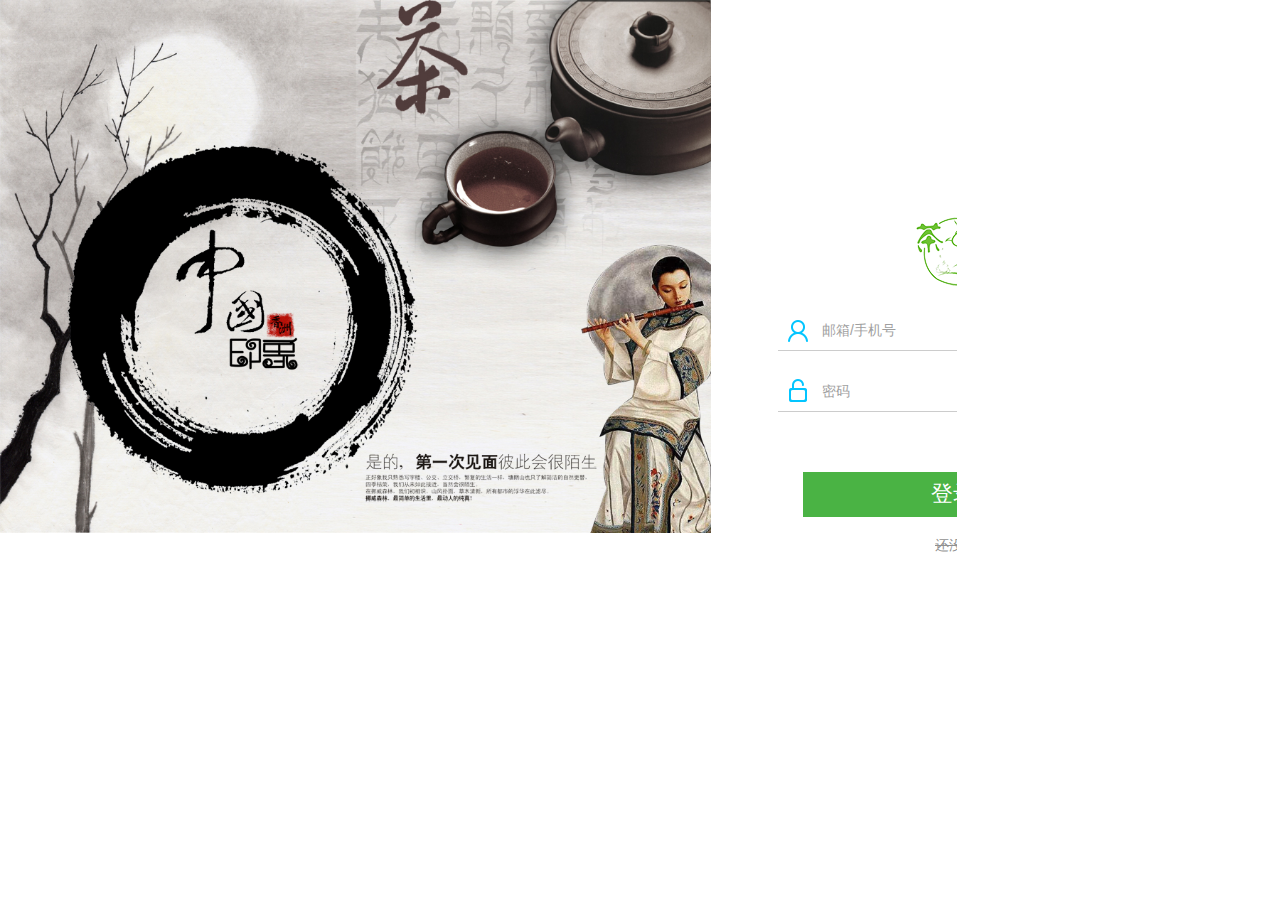
<file: login.html>
<!DOCTYPE html>
<html lang="en">
    <head>
        <meta charset="utf-8">
        <title>茶T—登录</title>
        <link rel="stylesheet" type="text/css" href="css/base.css" />
        <link rel="stylesheet" type="text/css" href="css/login/login.css" />
        <script type="text/javascript" src="lib/jquery-1.12.4.js"></script>
        <script type="text/javascript" src="js/login/login.js"></script>
        <link rel="shortcut icon" href="favicon.ico" />
    </head>
    <body>
    	<div class="big-box">
        <!-- main start -->
        <div class="main clearfix">
            <!-- main-left -->
            <div class="main-l">
                <div class="slider clearfix" id="slider">
    <div class="slider-img">
        <ul>
            <li><img src="img/login/1.jpg" ></li>
            <li><img src="img/login/2.jpg" ></li>
            <li><img src="img/login/3.jpg" ></li>
            <li><img src="img/login/4.jpg" ></li>
            
        </ul>
    </div>
    <div class="arrow">
        <span class="prev"><</span>
        <span class="next">></span>
    </div>
    <div class="ctrl-square"></div>
</div>
            </div>
            <!-- main-right -->
            <div class="main-r">
                <div class="loginInfo">
                    <a href="index.html"></a>
                    <form action="">
                        <!-- 用户名 -->
                        <div class="userName">
                            <label for="user"></label>
                            <input type="text" id="user" value="邮箱/手机号" />
                        </div>
                        <span><i></i>请输入正确格式的用户名!</span>
                            
                        <!-- 密码 -->
                        <div class="passWord">
                            <label for="pw"></label>
                            <input type="text" id="pw" value="密码"/>
                        </div>
                        <span><i></i>请输入正确的密码!</span>
                        <p><a href="">忘记密码？</a></p>
                        <input type="button" class="login" value="登录" />
                        <p><a href="register.html">立即注册<i></i></a><s>还没有平台帐号？</s></p>
                    </form>
                </div>
            </div>
        </div>
        <!-- main end -->
        </div>
    </body>
</html>
</file>
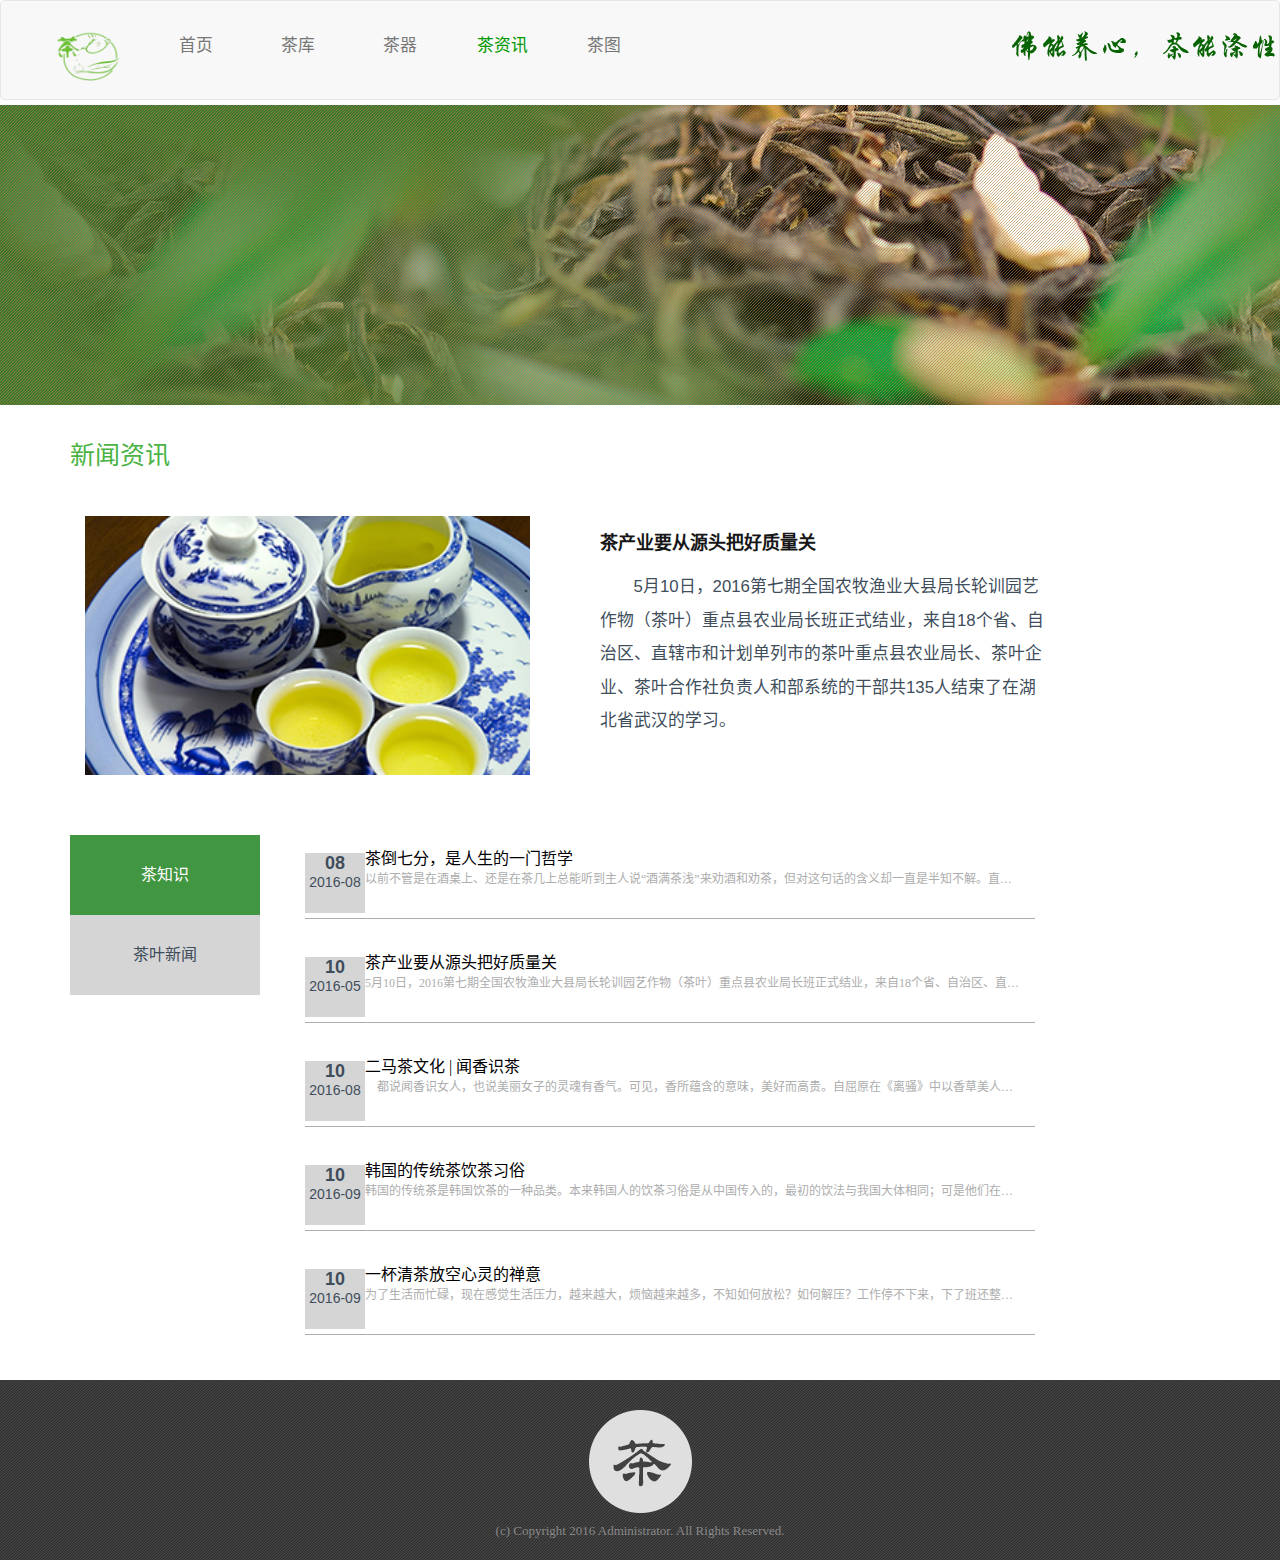
<file: zixun.html>
<!DOCTYPE html>
<html lang="zh-cn">
<head>
    <meta charset="utf-8">
    <meta http-equiv="X-UA-Compatible" content="IE=edge">
    <meta name="viewport"
          content="width=device-width, user-scalable=no, initial-scale=1.0, maximum-scale=1.0, minimum-scale=1.0">
    <title>茶--资讯</title>

    <!-- Bootstrap -->
    <!--引入bootstrap的css文件-->
     <link rel="shortcut icon" href="favicon.ico" />
    <link href="lib/bootstrap-3.3.0-dist/dist/css/bootstrap.css" rel="stylesheet">
    <link rel="stylesheet" href="css/bootstrap.offcanvas.min.css" />
    <link rel="stylesheet" type="text/css" href="css/base.css"/>
    <link rel="stylesheet" type="text/css" href="css/default.css"/>
   	<link rel="stylesheet" type="text/css" href="css/animate.css"/>
	<link rel="stylesheet" type="text/css" href="css/zixun/zixun.css"/>
    <!-- HTML5 shim and Respond.js for IE8 support of HTML5 elements and media queries -->
    <!-- WARNING: Respond.js doesn't work if you view the page via file:// -->
    <!--[if lt IE 9]>
    <script src="lib/html5shiv-3.7.3/dist/html5shiv.min.js"></script>
    <script src="lib/Respond-1.4.2/src/respond.js"></script>
    <![endif]-->

</head>
<body>
<div class="cha-nav">
<header class="clearfix">
            <button type="button" class="navbar-toggle offcanvas-toggle" data-toggle="offcanvas" data-target="#js-bootstrap-offcanvas" style="float:left;">
                <span class="sr-only">Toggle navigation</span>
                <span class="icon-bar"></span>
                <span class="icon-bar"></span>
                <span class="icon-bar"></span>
            </button>
            <nav class="navbar navbar-default navbar-offcanvas navbar-offcanvas-touch navbar-offcanvas-fade" role="navigation" id="js-bootstrap-offcanvas">
                <div class="container-fluid">
                    <div class="navbar-header">
                        <a class="navbar-brand logo" href="index.html"><img src="img/index/logo.png" width="80" height="50"/></a>
                        <button type="button" class="navbar-toggle offcanvas-toggle pull-right" data-toggle="offcanvas" data-target="#js-bootstrap-offcanvas" style="float:left;">
                            <span class="sr-only">Toggle navigation</span>
                            <i class="glyphicon glyphicon-remove"></i>
                        </button>
                    </div>
                    <div>
                        <ul class="nav navbar-nav navbar-left">
                            <li><a  href="index.html">首页</a></li>
                            <li><a  href="chaku.html">茶库</a></li>
                            <li><a href="#">茶器</a></li>
                            <li><a class="active" href="zixun.html">茶资讯</a></li>
                            <li><a href="chatu.html">茶图</a></li>
                     
                        </ul>
                         <ul class="nav navbar-nav navbar-right hidden-sm" >
                         	<li> <img src="img/index/wenzi.png"/></li>
                         </ul>
                    </div>
                </div>
            </nav>
            </nav>
       </header>
        </div>	
	
	<div class="container-fluid fenge"></div>
	<div class="container xinwen">新闻资讯</div>
	<div class="container suiji">
		<div class="zhangshi-box">
			<div class="zhangshi col-lg-5 col-md-5 col-sm-5 hidden-xs">
				
			</div>
			<div class=" col-lg-5 col-md-5 col-sm-5 hidden-xs article">
				
			</div>
		</div>
	</div>
	
	<div class="container tab-box">
		<div class="tab-box-nav col-lg-2 col-md-2">
			<div class="nav-box green"><span class="sp sphover"></span><span class="tab-nav-title tab-nav-hover">茶知识</span><span class="sp sphover"></span></div>
			<div class="nav-box"><span class="sp"></span><span class="tab-nav-title">茶叶新闻</span><span class="sp"></span></div>
		</div>
		<div class="col-lg-8 col-md-8 news-list">
			<div class="chayedongtai">
				
				
			</div>
			<div class="zhongcha hide">
				
			</div>
		</div>
	</div>
<div class="container-fluid footer">
	<div class="container">
		<center><img src="img/index/footlogo.png"/>
		<p>(c) Copyright 2016 Administrator. All Rights Reserved. </p>
		</center>
		
	</div>
</div>
	
<!-- jQuery (necessary for Bootstrap's JavaScript plugins) -->
<script src="lib/jquery-1.12.4.js"></script>
<!-- Include all compiled plugins (below), or include individual files as needed -->
<script src="lib/bootstrap-3.3.0-dist/dist/js/bootstrap.min.js"></script>
<script src="js/bootstrap.offcanvas.min.js" type="text/javascript" charset="utf-8"></script>
<script src="js/zixun/zixun.js" type="text/javascript" charset="utf-8"></script>
</body>
</html>
</file>
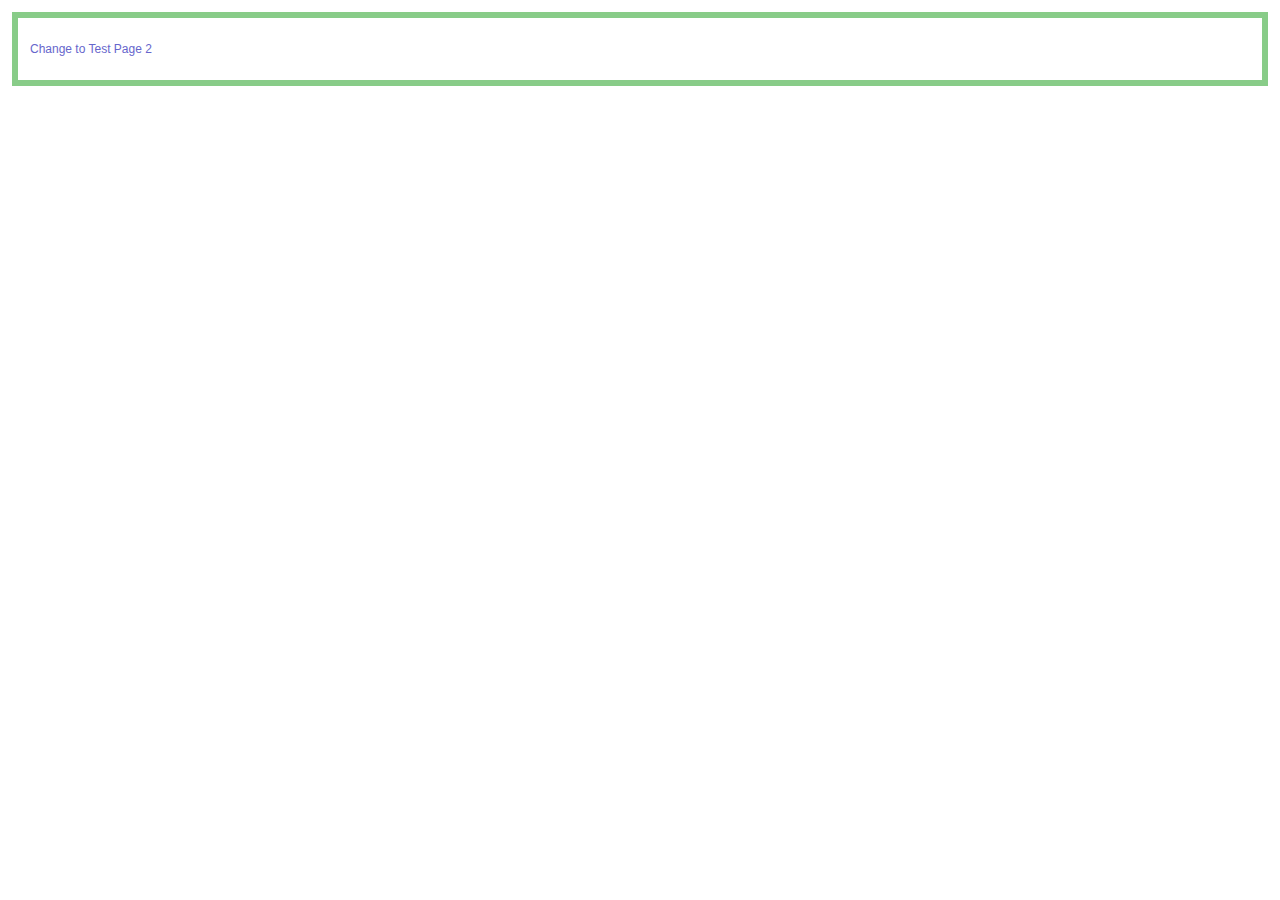
<file: lib/html5shiv-3.7.3/test/iframe.1-1.html>
<!doctype html>
<html>
	<head>
		<meta charset="utf-8">
		<title>Test 1</title>
		<link rel="stylesheet" href="style.css">
		<script src="../src/html5shiv-printshiv.js"></script>
	</head>
	<body>
		<section>
			<p><a href="iframe.1-2.html">Change to Test Page 2</a></p>
		</section>
	</body>
</html>
</file>
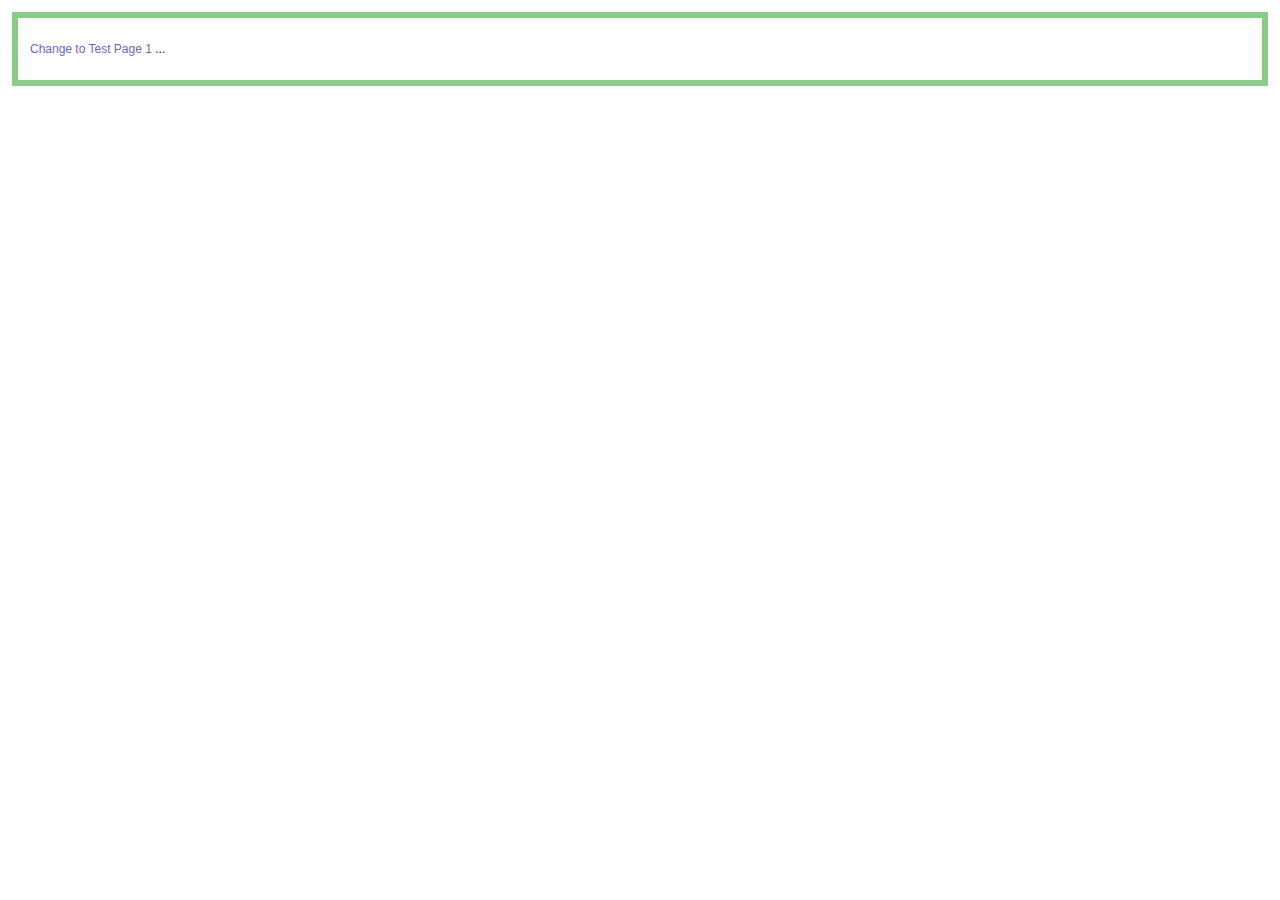
<file: lib/html5shiv-3.7.3/test/iframe.1-2.html>
<!doctype html>
<html>
	<head>
		<meta charset="utf-8">
		<title>Test 2</title>
		<link rel="stylesheet" href="style.css">
		<script src="../src/html5shiv-printshiv.js"></script>
	<body>
		<section>
			<p><a href="iframe.1-1.html">Change to Test Page 1</a> <span contenteditable>...</span></p>
		</section>
	</body>
</html>
</file>
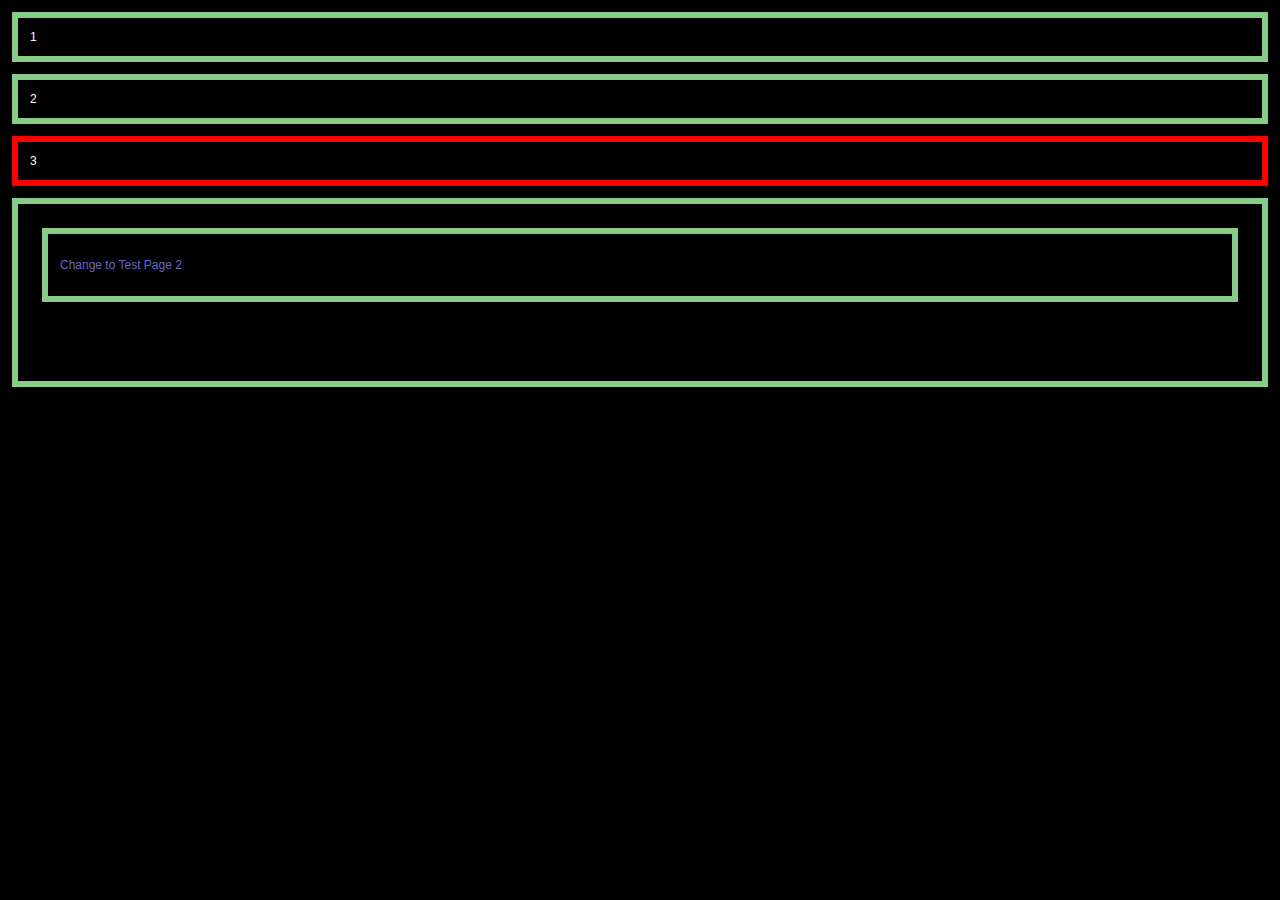
<file: lib/html5shiv-3.7.3/test/iframe.1.html>
<!doctype html>
<html>
	<head>
		<meta charset="utf-8">
		<title>HTML5Shiv</title>
		<link rel="stylesheet" href="style.css">
		<style>
			body {
				color: #fff;
				background: url(data/body-crash.jpg);
			}
		</style>
		<script src="../src/html5shiv-printshiv.js"></script>
		<script src="//use.typekit.com/fbz1vwc.js"></script>
		<script>
			Typekit.load();
		</script>
	</head>
	<body>
		<section>1</section>
		<section>2</section>
		<section style="border-color: red;">3</section>
		<section>
			<iframe src="iframe.1-1.html" style="width:100%;height:100%;" frameborder="0"></iframe>
		</section>
	</body>
</html>
</file>
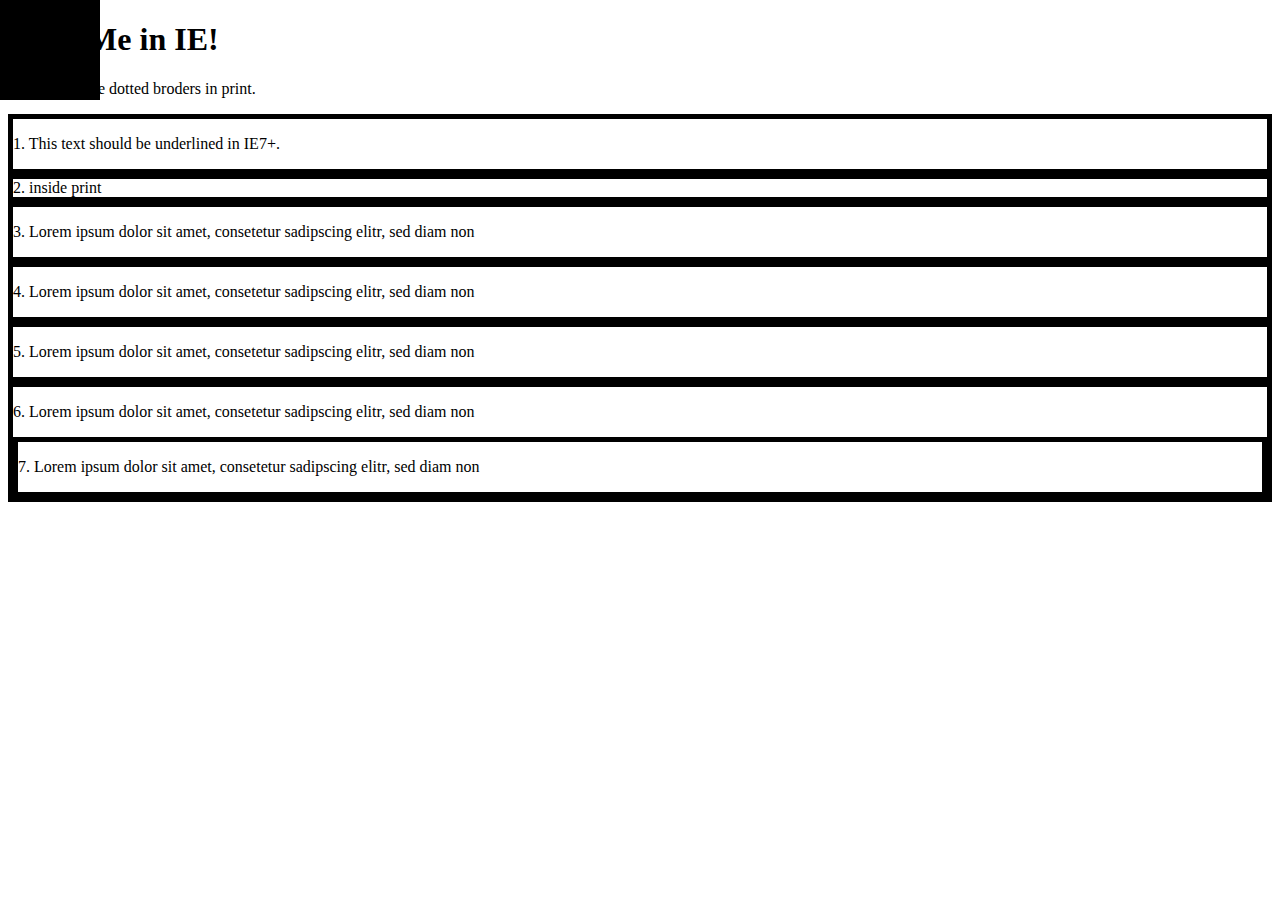
<file: lib/html5shiv-3.7.3/test/mixed-test.html>
<!doctype html>
<html>
	<head>
		<meta charset="utf-8">
		<title>IEPP Test Suite</title>
		<link rel="stylesheet" href="data/inline-mixed-media.css">
		<link rel="stylesheet" href="data/inline-print-media.css">
		<link rel="stylesheet" href="data/print.css" media="print">
		<link rel="stylesheet" href="data/screen.css" media="screen, projection">
		<link rel="stylesheet" href="data/print-styles.css" media="print">
		<style>
			body {
				background: url(data/body-crash.jpg) no-repeat;
			}
		</style>
		<style>
			form {
				margin: 0;
			}
			article#inline-print {
				border: 5px solid #000;
			}
			section div article {
				border: 5px solid #000;
			}
			section[data-article="article"] {
				border: 5px solid #000;
			}
		</style>
		<style media="print">
			article#inline-print {
				border: 5px dotted #000;
			}
			section div article {
				border: 5px dotted #000;
			}
			section[data-article="article"] {
				border: 5px dotted #000;
			}
			p+article {
				text-decoration: underline;
			}
		</style>
		<script src="../src/html5shiv-printshiv.js"></script>
		
		<script src="//use.typekit.com/fbz1vwc.js"></script>
		<script>
			Typekit.load();
		</script>
	</head>
	<body id="print-body-id" class="print-body-class">
		<h1>
			Print Me in IE!
		</h1>
		<p>You should see dotted broders in print.</p>
		<article class="inline-mixed-media">
			<p>
				1. This text should be underlined in IE7+.
			</p>
		</article>
		<article class="inline-print-media">
			<form action="/test/ test">
				<div class="inside-of-form">2. inside print</div>
			</form>
		</article>
		<article class="print">
			<p>
				3. Lorem ipsum dolor sit amet, consetetur sadipscing elitr,  sed diam non
			</p>
		</article>
		<div class="print-styles">
			<article>
				<p>
					4. Lorem ipsum dolor sit amet, consetetur sadipscing elitr,  sed diam non
				</p>
			</article>
		</div>
		<article class="print-styles-print">
			<p>
				5. Lorem ipsum dolor sit amet, consetetur sadipscing elitr,  sed diam non
			</p>
		</article>
		<section>
			<div data-article="article">
				<article>
					<p>
						6. Lorem ipsum dolor sit amet, consetetur sadipscing elitr,  sed diam non
					</p>

					<section data-article="article">
						<p>
							7. Lorem ipsum dolor sit amet, consetetur sadipscing elitr,  sed diam non
						</p>
					</section>
				</article>
			</div>
		</section>
	</body>
</html>
</file>
<file: css/base.css>
body,div,dl,dt,dd,ul,ol,li,h1,h2,h3,h4,h5,h6,pre,code,form,fieldset,legend,input,textarea,p,blockquote,th,td,hr,button,article,aside,details,figcaption,figure,footer,header,hgroup,menu,nav,section { 
margin:0; 
padding:0; 
} 
/* 要注意表单元素并不继承父级 font 的问题 */ 
body,button,input,select,textarea { 
font:12px SimSun,tahoma,arial,sans-serif; 
} 
input,select,textarea { 
font-size:100%; 
} 
/* 去掉各Table cell 的边距并让其边重合 */ 
table { 
border-collapse:collapse; 
border-spacing:0; 
} 
/* IE bug fixed: th 不继承 text-align*/ 
th { 
text-align:inherit; 
} 
/* 去除默认边框 */ 
fieldset,img { 
border:none; 
} 
/* ie6 7 8(q) bug 显示为行内表现 */ 
iframe { 
display:block; 
} 
/* 去掉 firefox 下此元素的边框 */ 
abbr,acronym { 
border:none; 
font-variant:normal; 
} 
/* 一致的 del 样式 */ 
del { 
text-decoration:line-through; 
} 
address,caption,cite,code,dfn,em,th,var { 
font-style:normal; 
font-weight:500; 
} 
/* 去掉列表前的标识, li 会继承 */ 
ol,ul { 
list-style:none; 
} 
/* 对齐是排版最重要的因素, 别让什么都居中 */ 
caption,th { 
text-align:left; 
} 
/* 来自yahoo, 让标题都自定义, 适应多个系统应用 */ 
h1,h2,h3,h4,h5,h6 { 
font-size:100%; 
font-weight:500; 
} 
q:before,q:after { 
content:''; 
} 
/* 统一上标和下标 */ 
sub, sup { 
font-size:75%; 
line-height:0; 
position:relative; 
vertical-align:baseline; 
} 
sup { 
top:-0.5em; 
} 
sub { 
bottom:-0.25em; 
} 
/* 让链接在 hover 状态下显示下划线 */ 
/* 默认不显示下划线，保持页面简洁 */ 
ins,a { 
text-decoration:none; 
} 
/* IE6,7焦点点状线去除 */ 
a:focus,*:focus { 
outline:none; 
} 
/* 清除浮动 */ 
.clearfix:before,.clearfix:after { 
content:""; 
display:table; 
} 
.clearfix:after { 
clear:both; 
overflow:hidden; 
} 
.clearfix { 
zoom:1; /* for IE6 IE7 */ 
} 
.clear{ 
clear:both; 
display:block; 
overflow:hidden; 
height:0; 
line-height:0; 
font-size:0; 
} 
/* 设置显示和隐藏, 通常用来与 JS 配合 */ 
.hide { 
display:none 
visibility:hidden; 
} 
.block { 
display:block 
} 
/* 设置内联, 减少浮动带来的bug */ 
.fl { 
float:left; 
display:inline; 
} 
.fr { 
float:right; 
display:inline; 
} 

.w{
	width: 1100px;
	margin: 0 auto;
}
.rel{
	position: relative;
}
/*头部*/
.cha-nav{
	height: 100px;
}
.cha-nav header{
	height: 100%;
}
.cha-nav header nav{
	height: 100%;
}
.cha-nav header nav div{
	margin-top: 10px;
}
.cha-nav .navbar > .container-fluid .navbar-brand {
	padding-top: 10px;
	margin-left: 20px;
}


.cha-nav header .navbar-left li{
	width: 100px;
	text-align: center;
	height: 60px;
	margin-right:2px;
}
.cha-nav header .navbar-left li:last-child{
	margin-right:0 ;
}
.cha-nav header .navbar-left li a:hover{
	color: #009900;	
}
.cha-nav header .navbar-left li a.active{
	color: #009900;	
}
.cha-nav header .navbar-right li{
	margin-top: 10px;
}

/*.尾部*/
.footer{
	
	margin-top: 15px;
	height: 180px;
	background: url(../img/index/footbg.jpg) no-repeat;
}
.footer img{
	padding-top: 30px;
}
.footer p{
	padding-top: 10px;
	color:#888888;
	font: 13px "微软雅黑";
}
</file>
<file: css/default.css>
@import url(http://fonts.useso.com/css?family=Raleway:200,500,700,800);
@font-face {
	font-family: 'icomoon';
	src:url('../fonts/icomoon.eot?yrquyl');
	src:url('../fonts/icomoon.eot?#iefixyrquyl') format('embedded-opentype'),
		url('../fonts/icomoon.woff?yrquyl') format('woff'),
		url('../fonts/icomoon.ttf?yrquyl') format('truetype'),
		url('../fonts/icomoon.svg?yrquyl#icomoon') format('svg');
	font-weight: normal;
	font-style: normal;
}
[class^="icon-"], [class*=" icon-"] {
	font-family: 'icomoon';
	speak: none;
	font-style: normal;
	font-weight: normal;
	font-variant: normal;
	text-transform: none;
	line-height: 1;

	/* Better Font Rendering =========== */
	-webkit-font-smoothing: antialiased;
	-moz-osx-font-smoothing: grayscale;
}

body, html { font-size: 100%; 	padding: 0; margin: 0;}

/* Reset */
*,
*:after,
*:before {
	-webkit-box-sizing: border-box;
	-moz-box-sizing: border-box;
	box-sizing: border-box;
}

/* Clearfix hack by Nicolas Gallagher: http://nicolasgallagher.com/micro-clearfix-hack/ */
.clearfix:before,
.clearfix:after {
	content: " ";
	display: table;
}

.clearfix:after {
	clear: both;
}

body{
	background: #f9f7f6;
	color: #404d5b;
	font-weight: 500;
	font-size: 1.05em;
	font-family: "Segoe UI", "Lucida Grande", Helvetica, Arial, "Microsoft YaHei", FreeSans, Arimo, "Droid Sans", "wenquanyi micro hei", "Hiragino Sans GB", "Hiragino Sans GB W3", "FontAwesome", sans-serif;
}
a{color: #2fa0ec;text-decoration: none;outline: none;}
a:hover,a:focus{color:#74777b;};

.sucaihuo-container{
	margin: 0 auto;
	text-align: center;
	overflow: hidden;
}
.sucaihuo-content {
	font-size: 150%;
	padding: 3em 0;
}

.sucaihuo-content h2 {
	margin: 0 0 2em;
	opacity: 0.1;
}

.sucaihuo-content p {
	margin: 1em 0;
	padding: 5em 0 0 0;
	font-size: 0.65em;
}
.bgcolor-1 { background: #f0efee; }
.bgcolor-2 { background: #f9f9f9; }
.bgcolor-3 { background: #e8e8e8; }/*light grey*/
.bgcolor-4 { background: #2f3238; color: #fff; }/*Dark grey*/
.bgcolor-5 { background: #df6659; color: #521e18; }/*pink1*/
.bgcolor-6 { background: #2fa8ec; }/*sky blue*/
.bgcolor-7 { background: #d0d6d6; }/*White tea*/
.bgcolor-8 { background: #3d4444; color: #fff; }/*Dark grey2*/
.bgcolor-9 { background: #ef3f52; color: #fff;}/*pink2*/
.bgcolor-10{ background: #64448f; color: #fff;}/*Violet*/
.bgcolor-11{ background: #3755ad; color: #fff;}/*dark blue*/
.bgcolor-12{ background: #3498DB; color: #fff;}/*light blue*/
/* Header */
.sucaihuo-header{
	padding: 1em 190px 1em;
	letter-spacing: -1px;
	text-align: center;
}
.sucaihuo-header h1 {
	font-weight: 600;
	font-size: 2em;
	line-height: 1;
	margin-bottom: 0;
	/*text-shadow: 0 1px 2px rgba(0, 0, 0, 0.6);*/
}
.sucaihuo-header h1 span {
	font-family: "Segoe UI", "Lucida Grande", Helvetica, Arial, "Microsoft YaHei", FreeSans, Arimo, "Droid Sans", "wenquanyi micro hei", "Hiragino Sans GB", "Hiragino Sans GB W3", "FontAwesome", sans-serif;
	display: block;
	font-size: 60%;
	font-weight: 400;
	padding: 0.8em 0 0.5em 0;
	color: #c3c8cd;
}
.sucaihuo-header h3{font-size: 1.2em;font-weight: 600;}
.sucaihuo-header p{text-align: left;}
/*nav*/
.sucaihuo-demo a{color: #1d7db1;text-decoration: none;}
.sucaihuo-demo{width: 100%;padding-bottom: 1.2em;}
.sucaihuo-demo a{display: inline-block;margin: 0.5em;padding: 0.6em 1em;border: 3px solid #1d7db1;font-weight: 700;}
.sucaihuo-demo a:hover{opacity: 0.6;}
.sucaihuo-demo a.current{background:#1d7db1;color: #fff; }
/* Top Navigation Style */
.sucaihuo-links {
	position: relative;
	display: inline-block;
	white-space: nowrap;
	font-size: 1.5em;
	text-align: center;
}

.sucaihuo-links::after {
	position: absolute;
	top: 0;
	left: 50%;
	margin-left: -1px;
	width: 2px;
	height: 100%;
	background: #dbdbdb;
	content: '';
	-webkit-transform: rotate3d(0,0,1,22.5deg);
	transform: rotate3d(0,0,1,22.5deg);
}

.sucaihuo-icon {
	display: inline-block;
	margin: 0.5em;
	padding: 0em 0;
	width: 1.5em;
	text-decoration: none;
}

.sucaihuo-icon span {
	display: none;
}

.sucaihuo-icon:before {
	margin: 0 5px;
	text-transform: none;
	font-weight: normal;
	font-style: normal;
	font-variant: normal;
	font-family: 'icomoon';
	line-height: 1;
	speak: none;
	-webkit-font-smoothing: antialiased;
}
/* footer */
.sucaihuo-footer{width: 100%;padding-top: 10px;}
.sucaihuo-small{font-size: 0.8em;}
.center{text-align: center;}
/****/
.related {
	color: #fff;
	background: #333;
	text-align: center;
	font-size: 1.25em;
	padding: 0.5em 0;
	overflow: hidden;
}

.related > a {
	vertical-align: top;
	width: calc(100% - 20px);
	max-width: 340px;
	display: inline-block;
	text-align: center;
	margin: 20px 10px;
	padding: 25px;
	font-family: "Segoe UI", "Lucida Grande", Helvetica, Arial, "Microsoft YaHei", FreeSans, Arimo, "Droid Sans", "wenquanyi micro hei", "Hiragino Sans GB", "Hiragino Sans GB W3", "FontAwesome", sans-serif;
}
.related a {
	display: inline-block;
	text-align: left;
	margin: 20px auto;
	padding: 10px 20px;
	opacity: 0.8;
	-webkit-transition: opacity 0.3s;
	transition: opacity 0.3s;
	-webkit-backface-visibility: hidden;
}

.related a:hover,
.related a:active {
	opacity: 1;
}

.related a img {
	max-width: 100%;
	opacity: 0.8;
	border-radius: 4px;
}
.related a:hover img,
.related a:active img {
	opacity: 1;
}

.related a h3 {
	font-weight: 300;
	margin-top: 0.15em;
	color: #fff;
}
/* icomoon */
.icon-home:before {
	content: "\e600";
}

.icon-pacman:before {
	content: "\e623";
}

.icon-users2:before {
	content: "\e678";
}

.icon-bug:before {
	content: "\e699";
}

.icon-eye:before {
	content: "\e610";
}

.icon-eye-blocked:before {
	content: "\e611";
}

.icon-eye2:before {
	content: "\e612";
}

.icon-arrow-up-left3:before {
	content: "\e72f";
}

.icon-arrow-up3:before {
	content: "\e730";
}

.icon-arrow-up-right3:before {
	content: "\e731";
}

.icon-arrow-right3:before {
	content: "\e732";
}

.icon-arrow-down-right3:before {
	content: "\e733";
}

.icon-arrow-down3:before {
	content: "\e734";
}

.icon-arrow-down-left3:before {
	content: "\e735";
}

.icon-arrow-left3:before {
	content: "\e736";
}



@media screen and (max-width: 50em) {
	.sucaihuo-header {
		padding: 3em 10% 4em;
	}
	.sucaihuo-header h1 {
        font-size:2em;
    }
}


@media screen and (max-width: 40em) {
	.sucaihuo-header h1 {
		font-size: 1.5em;
	}
}

@media screen and (max-width: 30em) {
    .sucaihuo-header h1 {
        font-size:1.2em;
    }
}
</file>
<file: css/index/index.css>
body{
	background: white;
}
.cha-nav{
	height: 100px;
}
.cha-nav header{
	height: 100%;
}
.cha-nav header nav{
	height: 100%;
}
.cha-nav header nav div{
	margin-top: 10px;
}
.cha-nav .navbar > .container-fluid .navbar-brand {
	padding-top: 10px;
	margin-left: 20px;
}


.cha-nav header .navbar-left li{
	width: 100px;
	text-align: center;
	height: 60px;
	margin-right:2px;
}
.cha-nav header .navbar-left li:last-child{
	margin-right:0 ;
}
.cha-nav header .navbar-left li a:hover{
	color: #009900;	
}
.cha-nav header .navbar-left li a.active{
	color: #009900;	
}
.cha-nav header .navbar-right li{
	margin-top: 10px;
}

/*轮播图*/
.carousel-box .carousel-caption{
	 position: absolute; 
    right:0;
    bottom: 0;
    left: 0;
    z-index: 10;
     padding-top: 0px; 
     padding-bottom: 0px; 
    color: #fff;
    text-align: center;
    text-shadow: 0 1px 2px rgba(0,0,0,.6);
}
.main-container {
  padding: 3px 15px 10px;
}
.skyblue {
    background-color:transparent;
}
.deepskyblue {
    background-color: transparent;
}
.darkerskyblue {
    background-color:transparent;
}
.carousel-indicators {
    bottom: 0;
}
.carousel-control.right,
.carousel-control.left {
    background-image: none;
}
.carousel .item {
	min-height: 500px;
    height: 100%;
    width:100%; 
}
@media only screen and (max-width: 746px) {
.carousel .item {
	min-height: 150px;
 
    height: 100%;
    width:100%; 
}	
}
.carousel .icon-container,
.carousel-caption button {
    background-color: #09c;
}

.carousel .icon-container {
    display: inline-block;
    font-size: 25px;
    line-height: 25px;
    padding: 1em;
    text-align: center;
    border-radius: 50%;
}
.carousel-caption  {
    width: 100%;
    height: 100%;
}

/* Animation delays */
.carousel-caption img{
    animation-delay: .5s;
    width: 100%;
    height: 100%;
}
/*--轮播图结束*/
/*茶类*/
.tea-list{
	position: relative;
	margin: 50px auto;
    width: 80%;
    height: 200px
}
.tea-list ul{
	position: absolute;
    left: 0;
    top:120px;
    width: 105%;
}
.tea-list ul li{
	float: left;
    height: 100px;
}
.tea-list ul li a{
	transition: all 0.2s ease; 
	display: block;
	margin: 0 auto;
    width: 94px;
    height: 68px;
    text-indent: -9999px;
    overflow: hidden;
    background: url(../../img/index/tea-icon.png) no-repeat;
}
.tea-list ul li a.i1{
	background-position: 0 0;
}
.tea-list ul li a.i1:hover{
	background-position: 0 -101px;
}
.tea-list ul li a.i2{
	background-position: -95px 0;
}
.tea-list ul li a.i2:hover{
	background-position: -95px -101px;
}
.tea-list ul li a.i3{
	background-position: -190px 0;
}
.tea-list ul li a.i3:hover{
	background-position: -190px -101px;
}
.tea-list ul li a.i4{
	background-position: -380px 0;
}
.tea-list ul li a.i4:hover{
	background-position: -380px -101px;
}
.tea-list ul li a.i5{
	background-position: -285px 0;
}
.tea-list ul li a.i5:hover{
	background-position: -285px -101px;
}
.tea-list ul li a.i6{
	background-position: -475px 0;
}
.tea-list ul li a.i6:hover{
	background-position: -475px -101px;
}
/*茶文化*/
.tea-culture{
	margin-top: 30px;
	line-height: 1.8;
    padding: 0;
    white-space: normal;
    word-wrap: break-word;
    word-break: normal;
    overflow: hidden;
    width: 100%;
    text-align: left;
}
.tea-culture p{
	text-align: center;
}
.word{
	font-family: 微软雅黑;
    font-size: 30px;
    color: #333333;
}
@media (max-width:480px) {
	.tea-culture{
		margin-top: 150px;
	}
}
.kuang{
	text-align: center;
	line-height: 2em;
	padding-top: 75px;
	width: 100%;
	height: 450px;
	background: url(../../img/index/kuang.jpg) center -150px no-repeat; 
}
.pword{
	opacity: 1;
    -webkit-animation: fadeIn 1.5s ease 1.5s both;
    -moz-animation: fadeIn 1.5s ease 1.5s both;
    animation:fadeIn  1.5s ease 1.5s both;
}
.fix-box{
	position: relative;
}
.fix1{
	width: 100%;
	height: 400px;
	background: url(../../img/index/fix2.jpg) no-repeat fixed;
}
.fix1-word{
	opacity: 1;
    -webkit-animation: fadeInLeft 2.5s ease 1.5s ;
    -moz-animation: fadeInLeft 2.5s ease 1.5s ;
    animation:fadeInLeft  2.5s ease 1.5s ;
	position: absolute;
	top:50px;
	left: 30%;
}
.fix1-word p{
	padding-top: 5px;
	color: white;
	font-size: 16px;
}
@media(max-width: 789px) {
.fix1{
	width: 100%;
	height: 200px;
	background: url(../../img/index/fix2.jpg) no-repeat fixed center center;
	
}	
}
.teapic-box{
	margin-top: 50px;
}
.teapic-top,.teapic-bottom{
		width: 90%;
		margin: 0 auto;

}
.sps{
	margin-right: -30px;
}
.sps2{
	margin-left: 15px;
}
.teapic-bottom{
		padding-top: 10px;
}

.teapic-box p{
	text-align: center;
	font: 40px "微软雅黑";
	line-height: 3em;
	opacity: 1;
    -webkit-animation: fadeIn 1.5s ease 1.5s both;
    -moz-animation: fadeIn 1.5s ease 1.5s both;
    animation:fadeIn  1.5s ease 1.5s both;
}
.teatool{
	margin-top: 50px;
}
.fix2{
	width: 100%;
	height: 400px;
	background: url(../../img/index/fix3.jpg) no-repeat fixed;
}
.fix2-word{
	opacity: 1;
    -webkit-animation: fadeInLeft 2.5s ease  ;
    -moz-animation: fadeInLeft 2.5s ease  ;
    animation:fadeInLeft  2.5s ease  ;
	position: absolute;
	top:50px;
	left: 30%;
}
.fix2-word p{
	padding-top: 5px;
	color: white;
	font-size: 16px;
}
@media(max-width: 789px) {
.fix2{
	width: 100%;
	height: 200px;
	background: url(../../img/index/fix3.jpg) no-repeat fixed center center;
	
}	
}

.list{
	border: 5px solid #f4f4f4;
	margin-top: 20px;
	cursor: pointer;
	margin-left: 10px;
    background-color: #FFF;
}
.list-top{
	position: relative;
	margin-right: -28px;
	margin-top: 10px;
}
.list-top img{
	height: 90%;
    width: 90%;
}
.list .word{
	font: 14px "微软雅黑";
	transition: all 1s; 
	opacity: 0;
	position: absolute;
	top: 0;
	left: 0;
	width: 90%;
	height: 100%;
	background-color: white;
}
.list:hover .word{
	opacity: 1;
}
.list-bottom{
	position: relative;
    width: 100%;
    height: 44px;
    background-color: #FFFFFF;
}
.list-bottom img{
	margin-top: 10px;
}
.list-bottom span{
	display: inline-block;
   vertical-align: middle;
    text-align: left;
    line-height: 44px;
    font-family: Helvetica, sans-serif;
    -webkit-font-smoothing: antialiased;
    font-size: 15px;
    font-weight: 400;
    color: #666;
    margin-left: 10px;
    height: 44px;
}
.footer{
	margin-top: 15px;
	height: 180px;
	background: url(../../img/index/footbg.jpg) no-repeat;
}
.footer img{
	padding-top: 30px;
}
.footer p{
	padding-top: 10px;
	color:#888888;
	font: 13px "微软雅黑";
}
</file>
<file: lib/html5shiv-3.7.3/test/style.css>
@import url(style.all.css);
@import url(style.print.css);
</file>
<file: lib/Respond-1.4.2/test/unit/test.css>
.launcher #qunit-testrunner-toolbar,
.launcher #qunit-userAgent,
.launcher #qunit-tests,
.launcher #qunit-testresult {
	display: none;
}
.launcher #launcher {

	font: 1.5em/1 bold Helvetica, sans-serif;
}

#testelem {
	width: 50px;
	overflow: hidden;
	display: block;
}

/* a style like this should never apply in IE. If it does, tests will fail */
@media screen and (view-mode: minimized) {
	#testelem {
		width: 10px !important;
	}
}

/*styles for 480px and up - media type purposely left out here to test that in the process */
@media (min-width: 480px) {
	#testelem {
		width: 150px;
	}
	#testelem[class=foo] {
		height: 200px;
	}
}

/*styles for 500px and under*/
@media screen and (max-width: 460px) {
	#testelem {
		height: 150px;
	}
}

/* testing em unit support - 33em should be 528px and 35em should be 560px in IE with default font settings */
@media screen and (min-width: 33em) and (max-width: 38em) {
	#testelem {
		width: 75px;
	}
}



/*styles for 620px and up */
@media only screen and (min-width: 620px) {
	#testelem {
		width: 250px;
	}
}


/*styles for 760px and up */
@media only print, only screen and (min-width: 760px) {
	#testelem {
		width: 350px;
	}
}


/*styles for print that shouldn't apply */
@media only print and (min-width: 800px) {
	#testelem {
		width: 500px;
	}
}
</file>
<file: lib/Respond-1.4.2/test/unit/test2.css>
/* this stylesheet was referenced via a link that had a media attr defined
it should only apply on window > 950px */
#testelem {
	width: 16px;
}
</file>
<file: lib/Respond-1.4.2/test/unit/test3.css>
/* this stylesheet was referenced via a link that had a media attr defined
it should only apply on screen > 87.5em (1400px) */
#testelem {
	width: 25px;
}
</file>
<file: css/chaku/chaku.css>
body{
	background-color:white;
	font: 16px "微软雅黑";
	color: black;
}
.kind-header-box{
	margin-top: 5px;
}
.kind-header{
	width: 100%;
	
}
.title{
	color: #4ab344;
	font: 2vw "微软雅黑";
	margin-top: 10px;
}
.kind-header img{
	width: 100%;
}
@media(max-width: 768px) {
	.kind-header img{
	width: 100%;
	height: 150px;
}
}
.kind-nav-box dl{
	width: 100%;
	padding: 0;
}
.kind-nav-box dl dt{
	border-bottom: dashed 1px #C0C0C0;
    padding: 10px 18px 10px 15px;
}
.kind-nav-box dl dt a{
	font-weight: 100;
	color: black;
	display: inline-block;
    width: 100%;
    line-height: 38px;
    -webkit-transition: all .3s ease-in-out .1s;
    transition: all .3s ease-in-out .1s;
}
.icon{
	background: url(../../img/chakku/teaword.png) no-repeat;
	width: 34px;
    height: 34px;
    display: inline-block;
    position: relative;
    top: 3px;
    margin-right: 20px;
    float: left;
}
.i1{
	background-position: 0 0;
}
.kind-nav-box dl dt a:hover .i1{
	background-position: 0 -34px;
}
.i2{
	background-position: -34px 0;
}
.kind-nav-box dl dt a:hover .i2{
	background-position: -34px -34px;
}
.i3{
	background-position: -68px 0;
}
.kind-nav-box dl dt a:hover .i3{
	background-position: -68px -34px;
}
.i4{
	background-position: -102px 0;
}
.kind-nav-box dl dt a:hover .i4{
	background-position: -102px -34px;
}
.i5{
	background-position: -136px 0;
}
.kind-nav-box dl dt a:hover .i5{
	background-position: -136px -34px;
}
.i6{
	background-position: -170px 0;
}
.kind-nav-box dl dt a:hover .i6{
	background-position: -170px -34px;
}
.kind-nav-box dl dt a:hover{
	color: #a62d00;
	text-decoration: none;
	padding-left: 10px;
}
.kind-nav-box dl dt a.active{
	color: #a62d00;
	text-decoration: none;
	padding-left: 10px;
}
.ihover{
	background-position-y: -34px;
}
.statu{
	width: 13px;
    height: 13px;
    display: inline-block;
    position: relative;
    left: 4px;
    float: right;
}
.kind-list-box{
	margin-right: 20px;
	border: 1px solid #CCCCCC;
}
.list{
	overflow: hidden;
	border: 1px solid #f4f4f4;
	margin-top: 20px;
	cursor: pointer;
    background-color: #FFF;
}
.list-top{
	position: relative;
	margin-right: -28px;
	margin-top: 10px;
}
.list-top img{
	height: 90%;
    width: 90%;
}
.list .word{
	font: 14px "微软雅黑";
	transition: all 1s; 
	opacity: 0;
	position: absolute;
	top: 0;
	left: 0;
	width: 90%;
	height: 100%;
	background-color: white;
}
.word p{
	white-space: nowrap;
	overflow: hidden;
	text-overflow: ellipsis;
}
.list:hover .word{
	opacity: 1;
}
.list-bottom{
	position: relative;
    width: 100%;
    height: 44px;
    background-color: #FFFFFF;
}
.list-bottom img{
	margin-top: 10px;
}
.list-bottom span{
	display: inline-block;
   vertical-align: middle;
    text-align: left;
    line-height: 44px;
    font-family: Helvetica, sans-serif;
    -webkit-font-smoothing: antialiased;
    font-size: 15px;
    font-weight: 400;
    color: #666;
    margin-left: 10px;
    height: 44px;
}
.page{
	margin-top: 20px;
}
.page li{
	color: white;
	width: 25px;
	height: 25px;
	display: inline-block;
	cursor: pointer;
	text-align: center;
	line-height: 25px;
	border-radius: 100%;
	background-color: #4ab344;
	-webkit-transition: all .3s ease-in-out .1s;
    transition: all .3s ease-in-out .1s;
}
.page li.active{
	background-color: #2B542C;
}
.page li:hover{
	padding-top: 10px;
	line-height: 15px;
	background-color: #2B542C;
}
</file>
<file: css/chatu/chatu.css>
#demo {
  margin: auto;
  position: relative;
}
 
.box {
		transition: all 1s;
  float: left;
  padding: 10px;
  border: 1px solid #ccc;
  background: #f7f7f7;
  box-shadow: 0 0 8px #ccc;
}
 
.box:hover { box-shadow: 0 0 10px #999; }
 
.box img {
	transition: all 1s;
	 width: 200px; 
	 }
</file>
<file: css/detail.css>
.bread-nav{
	height: 600px;
	margin-top: 15px;
}
.bread-nav a{
	text-decoration: none;
	color: black;
}
.bread-nav a:hover{
	color:#009900;
}
.bigImg img{
	position: absolute;
	top: 0;
	left: 0;
}
.content{
	background:white;
	height: 600px;
	margin-top: 15px;
	margin-left: 5px;
}
.content h1{
	line-height: 36px;
    font-size: 30px;
    color: #222;
}
.jg em{
	font-style: normal;
    font-family: arial;
    padding-left: 4px;
    color: #e34005;;
}
.tea{
	height: 450px;
	margin-top:15px;
}
.lubo{
	margin-top:15px;
	height: 62px;
	margin-left: 10px;
}
.price{
	height: 110px;
	margin-top: 10px;
}
.Summary{
	height: 200px;
	margin-top:15px;
}
.Summary span{
	font-size: 26px;
    line-height: 35px;
    font-family: simsun,arial,sans-serif;
    color: #444;
    display: block;
    position: relative;
    top: 15px;
}
.del{
    line-height: 32px;
    color: #9a9a9a;
    font-size: 16px;
    overflow: hidden;
}
.attribute{
	/*height:250px;*/
	margin-top:10px;
}
.brand{
	height: 80px;
}
.jg{
	position: relative;
	top: 50px;
}
.del{
	position: relative;
	top:30px;
}
.product{
    position: relative;
    margin-top:80px;
}
.product ul li{
	line-height: 32px;
    color: #9a9a9a;
    font-size: 16px;
    overflow: hidden;
}
.product01{
	position: relative;
	margin-top: 80px;	
}
.product01 ul li{
	line-height: 32px;
    color: #9a9a9a;
    font-size: 16px;
    overflow: hidden;
}
.bigImg img{
	width: 100%;
	height: 100%;
}
.xyd li img{
	width: 100%;
	height: 100%;
	border:1px solid gainsboro ;
}
.sx{
	font-size: 26px;
    line-height: 35px;
    font-family: simsun,arial,sans-serif;
    color: #444;
    position: relative;
    top: 15px;
}
</file>
<file: css/login/login.css>
html,body{
    width: 100%;
    height: 100%;
}

/*main*/
.main{
    width: 100%;
    min-width: 1185px;
    height: 100%;
    min-height: 541px;
    font-size: 14px;
    color:#909090;
}

/*main-left*/
.main-l{
    float: left;
    width: 60%;
    min-width: 700px;
    height: 100%;
    background: #fff;
    position: relative;
}
.main-l .banMain{
    width: 700px;
    height: 541px;
    position: absolute;
    left:50%;
    top:50%;
    margin-top: -250px;
    margin-left: -350px;
}
.main-l .banMain a{
    display:block;
    width: 100%;
    height: 100%;
}
.main-l img{
    width: 700px;
    border: 0;
    vertical-align: middle;
}

/*main-right*/
.main-r{
    float: left;
    position: relative;
    width: 40%;
    height: 100%;
    background: #fff;
}
.main-r .loginInfo{
    width: 450px;
    height: 470px;
    position: absolute;
    left: 50%;
    top: 50%;
    margin-left: -220px;
    margin-top: -220px;
    padding-top: 30px;
}
.loginInfo>a{
    display:inline-block;
    width: 100px;
    height: 72px;
    background:url(../../img/index/logosmall.png) no-repeat;
    margin: 0 180px;
    margin-bottom: 20px;
}
.loginInfo div{
    margin-left: 50px;
    width: 340px;
    padding:5px 0 5px 10px;
    border-bottom: 1px solid #ccc;
}
.loginInfo div input[type=text],.loginInfo div input[type=password]{
    width: 300px;
    height: 30px;
    line-height: 30px;
    border:0;
    padding-left: 10px;
    font-size: 14px;
    vertical-align: middle;
}
.loginInfo span{
    margin-left: 60px;
    font-size: 12px;
    color:red;
    visibility:hidden;
}
.loginInfo span i{
    display:inline-block;
    width: 18px;
    height: 20px;
    background: url(../../img/login/loginIcon.png) 51px 23px;
    vertical-align: bottom;
}
/*用户名*/

.userName label{
    display:inline-block;
    width: 20px;
    height: 24px;
    background: url(../../img/login/loginIcon.png) 24px -2px;
    vertical-align: middle;
}

/*密码*/
.passWord label{
    display:inline-block;
    width: 20px;
    height: 24px;
    background: url(../../img/login/loginIcon.png) -28px -3px;
    vertical-align: middle;
}

.loginInfo p{
    height: 20px;
    padding-right: 50px;
}
.loginInfo p a{
    float:right;
    color:#009900;
}

.loginInfo .login{
    width: 300px;
    height: 45px;
    margin:20px 0 20px 75px;
    border:0;
    background: #4AB344;
    color:white;
    font: 22px "华文行楷";
    cursor: pointer;
}

.loginInfo p s{
    float:right;
}
.loginInfo p a i{
    display:inline-block;
    width: 25px;
    height: 17px;
    background: url(../../img/login/loginIcon.png) 28px 21px;
    vertical-align: top;
}
.loginInfo a:hover{
    color:#2B542C;
}

/*响应式*/
@media screen and (max-width:700px){
    .main-l{
        display:none;
    }
    .main{
        min-width:500px;
    }
    .main-r{
        position: relative;
        left:30%;
        width: 40%;
        height: 100%;
        background: #fff;
    }
}

/*lunbotu*/
.slider{
	width: 100%;
	height: 100%;
    position: relative;
}
.slider-img{
	overflow: hidden;
  	width: 100%;
  	height: 100%;
    position: relative;
}
.slider-img img{
	width: 100%;
	height: 100%;
}
.slider-img ul{
    list-style: none;
}
ul li{
    position: absolute;
    top:0;
    left:0;
}
.arrow{
    position: absolute;
    width: 310px;
    height: 40px;
    top:50%;
    -webkit-transform: translateY(-50%);
    -moz-transform: translateY(-50%);
    -ms-transform: translateY(-50%);
    -o-transform: translateY(-50%);
    transform: translateY(-50%);
}
.arrow .prev,.arrow .next{
	display: none;
    width: 40px;
    height: 40px;
    font-size:30px;
    text-align: center;
    line-height:40px;
    background: rgba(255,255,255,.6);
    cursor:pointer;
}
.arrow .prev{
    float:left;
}
.arrow .next{
    float:right;
}
.ctrl-square{
	display: none;
    position: absolute;
    bottom:5px;
    left:50%;
    transform: translateX(-50%);
}
.ctrl-square span{
    display: inline-block;
    width: 15px;
    height: 15px;
    line-height:15px;
    text-align: center;
    background: white;
    margin: 0px 5px;
}
.ctrl-square span.current{
    background: red;
}
.big-box{
	width: 0;
}
</file>
<file: css/zixun/zixun.css>
body{
	background-color: white;
}
.cha-nav{
	height: 100px;
}
.cha-nav header{
	height: 100%;
}
.cha-nav header nav{
	height: 100%;
}
.cha-nav header nav div{
	margin-top: 10px;
}
.cha-nav .navbar > .container-fluid .navbar-brand {
	padding-top: 10px;
	margin-left: 20px;
}


.cha-nav header .navbar-left li{
	width: 100px;
	text-align: center;
	height: 60px;
	margin-right:2px;
}
.cha-nav header .navbar-left li:last-child{
	margin-right:0 ;
}
.cha-nav header .navbar-left li a:hover{
	color: #009900;	
}
.cha-nav header .navbar-left li a.active{
	color: #009900;	
}
.cha-nav header .navbar-right li{
	margin-top: 10px;
}
.fenge{
	margin-top: 5px;
	margin-bottom: 15px;
	height: 300px;
	background: url(../../img/zixun/fenge.jpg) no-repeat;
}
.xinwen{
	color: #4ab344;
	font: 25px "微软雅黑";
	margin-top: 30px;
	margin-bottom: 30px;
}
.zhangshi-box{
	padding-top: 15px;
}
.zhangshi-box img{
	width: 100%;
	height: 100%;
}
.zhangshi{
	margin-right: 40px;
}

.article span a{
	font: 18px "微软雅黑";
	font-weight: bold;
	color: rgb(22, 22, 22);
    text-decoration: none;
    text-indent: 0px;
   	line-height: 3em;
}
.article p{
	font: 14px "微软雅黑 " simsun;
	white-space: normal;
	text-indent: 2em;
	line-height:2em ;
    word-wrap: break-word;
    word-break: normal;
    width: 100%;
    text-align: left;
}

.tab-box{
	margin-top: 60px;
}
.tab-box-nav{
	height: 100%;
	transition: all .5s;
	background-color:#D5D5D5;
	text-align: center;
	padding: 0;
}
.nav-box{
	transition: all .1s;
	min-height: 60px;
}
.tab-nav-title{
	display: block;
	margin-top: 20px;
	height: 40px;
	font: 16px "微软雅黑";
	line-height: 40px;
}
.nav-box:hover .tab-nav-title{
	background-color:#419641;
	color: white;
	margin-top: 0;
}
.nav-box:hover .sp{
	transition: all 1s;
	display: block;
	height: 20px;
	background-color:#419641;
}
.tab-nav-hover{
	background-color:#419641;
	color: white;
	margin-top: 0;
}
.sphover{
	transition: all 1s;
	display: block;
	height: 20px;
	background-color:#419641;
}
.news-list{
	margin-left:30px ;
}
.news{
	margin-top: 10px;
	margin-bottom: 30px;
	width: 100%;
	border-bottom: 1px solid #ADADAD;
}
.news span{
	background-color: #D5D5D5;
	text-align: center;
	display: inline-block;
	font-size: 14px;
	width: 60px;
	height: 60px;
	margin: 5px 0;
}
.news i b:hover{
	transition: all .5s;
	padding-left:20px ; 
}
.news i b{
	font:16px "微软雅黑" ;
	color:black ;
}
.news i{
	width: 90%;
	white-space: nowrap;
	overflow: hidden;
	text-overflow: ellipsis;
	font: 12px "微软雅黑";
	display: inline-block;
	color: #ADADAD;
}
.news span b{
	font-size: 18px;
}
.footer{
	
	margin-top: 15px;
	height: 180px;
	background: url(../../img/index/footbg.jpg) no-repeat;
}
.footer img{
	padding-top: 30px;
}
.footer p{
	padding-top: 10px;
	color:#888888;
	font: 13px "微软雅黑";
}
</file>
<file: lib/html5shiv-3.7.3/test/data/inline-mixed-media.css>
@media screen, handheld {
	article.inline-mixed-media {
		border: 5px solid #000;
	}
}

@media print  {
	article.inline-mixed-media {
		border: 5px dotted #000;
	}
}
</file>
<file: lib/html5shiv-3.7.3/test/data/inline-print-media.css>
.inline-print-media form {
	border: 5px solid #000;
}
@media print  {
	.inline-print-media form {
		border: 5px dotted #000;
	}
}
</file>
<file: lib/html5shiv-3.7.3/test/data/print.css>
article.print {
	border: 5px dotted #000;
}
</file>
<file: lib/html5shiv-3.7.3/test/data/screen.css>
article.print {
	border: 5px solid #000;
}
.print-styles article {
	border: 5px solid #000;
}
article.print-styles-print {
	border: 5px solid #000;
}
</file>
<file: lib/html5shiv-3.7.3/test/data/print-styles.css>
.print-styles article {
	border: 5px dotted #000;
}
@media print {
	article.print-styles-print {
		border: 5px dotted #000;
	}
}
</file>
<file: lib/Respond-1.4.2/test/unit/qunit/qunit.css>
/**
 * QUnit v1.3.0pre - A JavaScript Unit Testing Framework
 *
 * http://docs.jquery.com/QUnit
 *
 * Copyright (c) 2011 John Resig, Jörn Zaefferer
 * Dual licensed under the MIT (MIT-LICENSE.txt)
 * or GPL (GPL-LICENSE.txt) licenses.
 */

/** Font Family and Sizes */

#qunit-tests, #qunit-header, #qunit-banner, #qunit-testrunner-toolbar, #qunit-userAgent, #qunit-testresult {
	font-family: "Helvetica Neue Light", "HelveticaNeue-Light", "Helvetica Neue", Calibri, Helvetica, Arial, sans-serif;
}

#qunit-testrunner-toolbar, #qunit-userAgent, #qunit-testresult, #qunit-tests li { font-size: small; }
#qunit-tests { font-size: smaller; }


/** Resets */

#qunit-tests, #qunit-tests ol, #qunit-header, #qunit-banner, #qunit-userAgent, #qunit-testresult {
	margin: 0;
	padding: 0;
}


/** Header */

#qunit-header {
	padding: 0.5em 0 0.5em 1em;

	color: #8699a4;
	background-color: #0d3349;

	font-size: 1.5em;
	line-height: 1em;
	font-weight: normal;

	border-radius: 15px 15px 0 0;
	-moz-border-radius: 15px 15px 0 0;
	-webkit-border-top-right-radius: 15px;
	-webkit-border-top-left-radius: 15px;
}

#qunit-header a {
	text-decoration: none;
	color: #c2ccd1;
}

#qunit-header a:hover,
#qunit-header a:focus {
	color: #fff;
}

#qunit-banner {
	height: 5px;
}

#qunit-testrunner-toolbar {
	padding: 0.5em 0 0.5em 2em;
	color: #5E740B;
	background-color: #eee;
}

#qunit-userAgent {
	padding: 0.5em 0 0.5em 2.5em;
	background-color: #2b81af;
	color: #fff;
	text-shadow: rgba(0, 0, 0, 0.5) 2px 2px 1px;
}


/** Tests: Pass/Fail */

#qunit-tests {
	list-style-position: inside;
}

#qunit-tests li {
	padding: 0.4em 0.5em 0.4em 2.5em;
	border-bottom: 1px solid #fff;
	list-style-position: inside;
}

#qunit-tests.hidepass li.pass, #qunit-tests.hidepass li.running  {
	display: none;
}

#qunit-tests li strong {
	cursor: pointer;
}

#qunit-tests li a {
	padding: 0.5em;
	color: #c2ccd1;
	text-decoration: none;
}
#qunit-tests li a:hover,
#qunit-tests li a:focus {
	color: #000;
}

#qunit-tests ol {
	margin-top: 0.5em;
	padding: 0.5em;

	background-color: #fff;

	border-radius: 15px;
	-moz-border-radius: 15px;
	-webkit-border-radius: 15px;

	box-shadow: inset 0px 2px 13px #999;
	-moz-box-shadow: inset 0px 2px 13px #999;
	-webkit-box-shadow: inset 0px 2px 13px #999;
}

#qunit-tests table {
	border-collapse: collapse;
	margin-top: .2em;
}

#qunit-tests th {
	text-align: right;
	vertical-align: top;
	padding: 0 .5em 0 0;
}

#qunit-tests td {
	vertical-align: top;
}

#qunit-tests pre {
	margin: 0;
	white-space: pre-wrap;
	word-wrap: break-word;
}

#qunit-tests del {
	background-color: #e0f2be;
	color: #374e0c;
	text-decoration: none;
}

#qunit-tests ins {
	background-color: #ffcaca;
	color: #500;
	text-decoration: none;
}

/*** Test Counts */

#qunit-tests b.counts                       { color: black; }
#qunit-tests b.passed                       { color: #5E740B; }
#qunit-tests b.failed                       { color: #710909; }

#qunit-tests li li {
	margin: 0.5em;
	padding: 0.4em 0.5em 0.4em 0.5em;
	background-color: #fff;
	border-bottom: none;
	list-style-position: inside;
}

/*** Passing Styles */

#qunit-tests li li.pass {
	color: #5E740B;
	background-color: #fff;
	border-left: 26px solid #C6E746;
}

#qunit-tests .pass                          { color: #528CE0; background-color: #D2E0E6; }
#qunit-tests .pass .test-name               { color: #366097; }

#qunit-tests .pass .test-actual,
#qunit-tests .pass .test-expected           { color: #999999; }

#qunit-banner.qunit-pass                    { background-color: #C6E746; }

/*** Failing Styles */

#qunit-tests li li.fail {
	color: #710909;
	background-color: #fff;
	border-left: 26px solid #EE5757;
	white-space: pre;
}

#qunit-tests > li:last-child {
	border-radius: 0 0 15px 15px;
	-moz-border-radius: 0 0 15px 15px;
	-webkit-border-bottom-right-radius: 15px;
	-webkit-border-bottom-left-radius: 15px;
}

#qunit-tests .fail                          { color: #000000; background-color: #EE5757; }
#qunit-tests .fail .test-name,
#qunit-tests .fail .module-name             { color: #000000; }

#qunit-tests .fail .test-actual             { color: #EE5757; }
#qunit-tests .fail .test-expected           { color: green;   }

#qunit-banner.qunit-fail                    { background-color: #EE5757; }


/** Result */

#qunit-testresult {
	padding: 0.5em 0.5em 0.5em 2.5em;

	color: #2b81af;
	background-color: #D2E0E6;

	border-bottom: 1px solid white;
}

/** Fixture */

#qunit-fixture {
	position: absolute;
	top: -10000px;
	left: -10000px;
}
</file>
